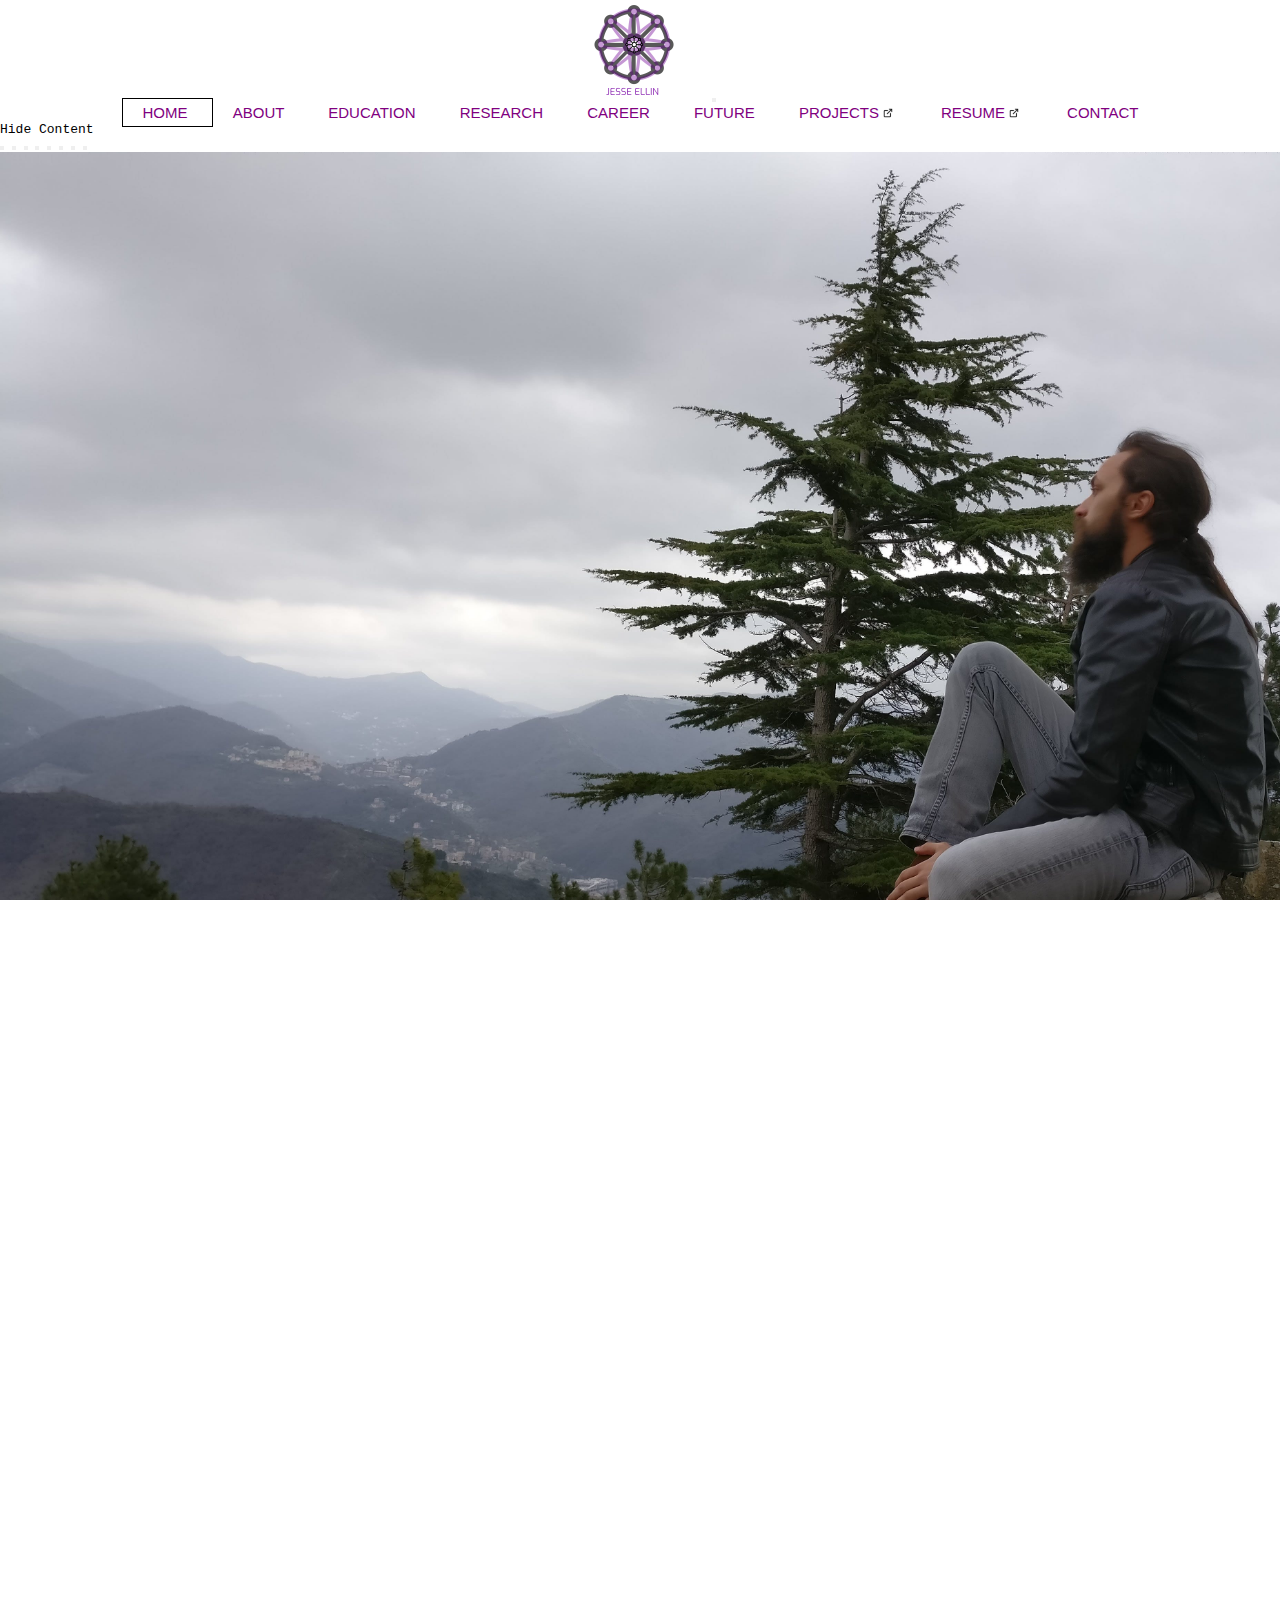
<file: Independent_Projects/Website/index.html>
<html>
<head>
	<title>Jesse Ellin</title>
	<link rel="icon" href="images/Logo.png" type="image/x-icon">
	<link href="style.css" rel="stylesheet" type="text/css">
	<script
		src="js/jquery-3.6.0.min.js"></script>
	<link href="https://cdn.jsdelivr.net/npm/bootstrap@5.0.2/dist/css/bootstrap.min.css" rel="stylesheet" integrity="sha384-EVSTQN3/azprG1Anm3QDgpJLIm9Nao0Yz1ztcQTwFspd3yD65VohhpuuCOmLASjC" crossorigin="anonymous">
	<script src="https://cdn.jsdelivr.net/npm/bootstrap@5.0.2/dist/js/bootstrap.bundle.min.js" integrity="sha384-MrcW6ZMFYlzcLA8Nl+NtUVF0sA7MsXsP1UyJoMp4YLEuNSfAP+JcXn/tWtIaxVXM" crossorigin="anonymous"></script>
</head>

<body class="hide-scrollbar">
	<nav class="navbar navbar-expand-lg navbar-dark">
		<div class="container-fluid">
			<a class="navbar-brand" href="index.html"><img src="images/Logo.png" class="nav-img" style="height: 100px;"></a>
			<button class="navbar-toggler" type="button" data-toggle="collapse" data-target="navbarSupportedContent" aria-controls="navbarSupportedContent" aria-expanded="false" aria-label="Toggle navigation">
				<span class="navbar-toggler-icon"></span>
			</button>

			<div class="collapse navbar-collapse" id="navbarSupportedContent">
				<ul class="nav">
					<li class="nav-link active"><a href="index.html"> HOME </a></li>
					<li class="nav-link"><a href="about.html"> ABOUT </a></li>
					<li class="nav-link"><a href="education.html"> EDUCATION </a></li>
					<li class="nav-link"><a href="research.html"> RESEARCH </a></li>
					<li class="nav-link"><a href="career.html"> CAREER </a></li>
					<li class="nav-link"><a href="future.html"> FUTURE </a></li>
					<li class="nav-link"><a href="https://github.com/ellinj2/Past_Projects" target="_blank"> PROJECTS <img src="images/dark-link.png", width="10"></a></li>
					<li class="nav-link"><a href="documents/Resume.pdf" target="_blank"> RESUME <img src="images/dark-link.png", width="10"></a></li>
					<li class="nav-link"><a href="contact.html"> CONTACT </a></li>
				</ul>
			</div>
		</div>
	</nav>
	<div id="carouselExampleCaptions" class="carousel slide carousel-fade" data-bs-ride="carousel" data-bs-interval="false" style="height: 100%;">
	    <div class="col d-flex justify-content-center" id="display-toggle-button">
			<div type="button" class="btn btn-light" id="display-toggle">Hide Content</div>
		</div>
	  <div class="carousel-indicators" style="top: 100%;">
	    <button type="button" data-bs-target="#carouselExampleCaptions" data-bs-slide-to="0" class="active" aria-current="true" aria-label="Slide 1"></button>
	    <button type="button" data-bs-target="#carouselExampleCaptions" data-bs-slide-to="1" aria-label="Slide 2"></button>
	    <button type="button" data-bs-target="#carouselExampleCaptions" data-bs-slide-to="2" aria-label="Slide 3"></button>
	    <button type="button" data-bs-target="#carouselExampleCaptions" data-bs-slide-to="3" aria-label="Slide 4"></button>
	    <button type="button" data-bs-target="#carouselExampleCaptions" data-bs-slide-to="4" aria-label="Slide 5"></button>
	    <button type="button" data-bs-target="#carouselExampleCaptions" data-bs-slide-to="5" aria-label="Slide 6"></button>
	    <button type="button" data-bs-target="#carouselExampleCaptions" data-bs-slide-to="6" aria-label="Slide 7"></button>
	    <button type="button" data-bs-target="#carouselExampleCaptions" data-bs-slide-to="7" aria-label="Slide 8"></button>
	  </div>
	  <div class="carousel-inner">
	  	<div class="carousel-item active">
		  <a href="about.html" onmousemove="mouseLink(event)"><img src="images/about-bg.jpg" class="d-block w-100" alt="Jesse sitting on a wall on a mountain near Genoa, Italy" style="background-color: black; color: white; height: 100%"><div id="tooltip" tip-text="About Page"><span id="mouseIcon"></span></div></a>
	      <div class="carousel-caption d-none d-md-block">
	        <h5>About Jesse Ellin</h5>
	        <p>A Seattle local deep in upstate New York, I have found myself in a deep rabbit-hole of accelerated academics, Lego addiction, and Dungeons & Dragons story-telling.</p>
	      </div>
	    </div>
	    <div class="carousel-item">
	      <a href="education.html" onmousemove="mouseLink(event)"><img src="images/education-bg.jpg" class="d-block w-100" alt="Waterfront in Split, Croatia at night" style="background-color: black; color: white; height: 100%"><div id="tooltip" tip-text="Education Page"><span id="mouseIcon"></span></div></a>
	      <div class="carousel-caption d-none d-md-block">
	        <h5>Education</h5>
	        <p>While I am studying for a Masters's of Science at Rensselaer Polytechnic Institute, I am also actively planning a PhD study in AI ethics.</p>
	      </div>
	    </div>
	    <div class="carousel-item">
	      <a href="research.html" onmousemove="mouseLink(event)"><img src="images/research-bg.jpg" class="d-block w-100" alt="Nightscape of winter festival in Ljubljana, Slovenia" style="background-color: black; color: white; height: 100%"><div id="tooltip" tip-text="Research Page"><span id="mouseIcon"></span></div></a>
	      <div class="carousel-caption d-none d-md-block">
	        <h5>Research</h5>
	        <p>A fascination in philosophy lead me into Computer Science ethics research and a practical experiment in the applicability of common sense in machines.</p>
	      </div>
	    </div>
	    <div class="carousel-item">
	      <a href="career.html" onmousemove="mouseLink(event)"><img src="images/career-bg.jpg" class="d-block w-100" alt="Stream near Manchester, Vermont" style="background-color: black; color: white; height: 100%"><div id="tooltip" tip-text="Career Page"></div><span id="mouseIcon"></span></a>
	      <div class="carousel-caption d-none d-md-block">
	        <h5>Career</h5>
	        <p>With hands-on experience in bioinformatics and natural language processing over medical data as well as bioacoustic bouding-box classification it's safe to assume I either know a lot in my field or I have no idea what I'm doing. My bet's on the latter.</p>
	      </div>
	    </div>
	    <div class="carousel-item">
	      <a href="future.html" onmousemove="mouseLink(event)"><img src="images/future-bg.jpg" class="d-block w-100" alt="Jesse looking over a peninsula near Dublin, Ireland" style="background-color: black; color: white; height: 100%"><div id="tooltip" tip-text="Future Page"></div><span id="mouseIcon"></span></a>
	      <div class="carousel-caption d-none d-md-block">
	        <h5>Future</h5>
	        <p>Well now isn't that a terrifying prospect... After I get my MS, I hope to find myself somewhere between academic lecturer and industry professional. Which is to say just about anywhere in the field of Computer Science.</p>
	      </div>
	    </div>
	    <div class="carousel-item">
	      <a href="https://github.com/ellinj2/Past_Projects" target="_blank" onmousemove="mouseLink(event)"><img src="images/projects-bg.jpg" class="d-block w-100" alt="Worms-eye view of Hildene in Manchester, Vermont" style="background-color: black; color: white; height: 100%"><div id="tooltip" tip-text="Project Repository"><span id="mouseIcon"></span></div></a>
	      <div class="carousel-caption d-none d-md-block">
	        <h5>Projects <img src="images/link.png", width="10"></h5>
	        <p>A Github repository with all of my personal projects (NOTE: Professional projects are not included in this repo).</p>
	      </div>
	    </div>
	    <div class="carousel-item">
	      <a href="documents/Resume.pdf" target="_blank" onmousemove="mouseLink(event)"><img src="images/resume-bg.jpg" class="d-block w-100" alt="Worms-eye view of pond in Vermont" style="background-color: black; color: white; height: 100%"><div id="tooltip" tip-text="Resume"><span id="mouseIcon"></span></div></a>
	      <div class="carousel-caption d-none d-md-block">
	        <h5>Resume <img src="images/link.png", width="10"></h5>
	        <p>Pretty much everything you'll find here, but smaller and more professional.</p>
	      </div>
	    </div>
	    <div class="carousel-item">
	      <a href="contact.html" onmousemove="mouseLink(event)"><img src="images/contact-bg.jpg" class="d-block w-100" alt="Sunrise view in the Sahara desert in Morocco" style="background-color: black; color: white; height: 100%"><div id="tooltip" tip-text="Contact Page"><span id="mouseIcon"></span></div></a>
	      <div class="carousel-caption d-none d-md-block">
	        <h5>Contact</h5>
	        <p>All the various means of modern electronic communication that I am reachable through.</p>
	      </div>
	    </div>
	  </div>
	  <button class="carousel-control-prev" type="button" data-bs-target="#carouselExampleCaptions" data-bs-slide="prev">
	    <span class="carousel-control-prev-icon" aria-hidden="true"></span>
	    <span class="visually-hidden">Previous</span>
	  </button>
	  <button class="carousel-control-next" type="button" data-bs-target="#carouselExampleCaptions" data-bs-slide="next">
	    <span class="carousel-control-next-icon" aria-hidden="true"></span>
	    <span class="visually-hidden">Next</span>
	  </button>
	</div>
</body>
</html>

<script type="text/javascript">
	var element = document.getElementById("display-toggle")
	element.onclick = function() {
	 	$('h5, p').each(function(){
	 		if (this.style.display == 'none'){
	 			this.style.display = 'block'
	 			element.innerText = "Hide Content"
	 		} else {
	 			this.style.display = 'none'
	 			element.innerText = "Show Content"
	 		}
	 	})
	 }

	function mouseLink(e) {
  //   	var x = e.clientX;
  //   	var y = e.clientY;
  //   	var tip = document.getElementsByClassName('carousel-item active')[0].querySelector("#tooltip")
  //   	tip.style.left = x + 10 + "px";
		// tip.style.top = y + "px";
		// var text = tip.getAttribute('tip-text')
		// tip.innerText = "Click for " + text
	}
</script>
</file>
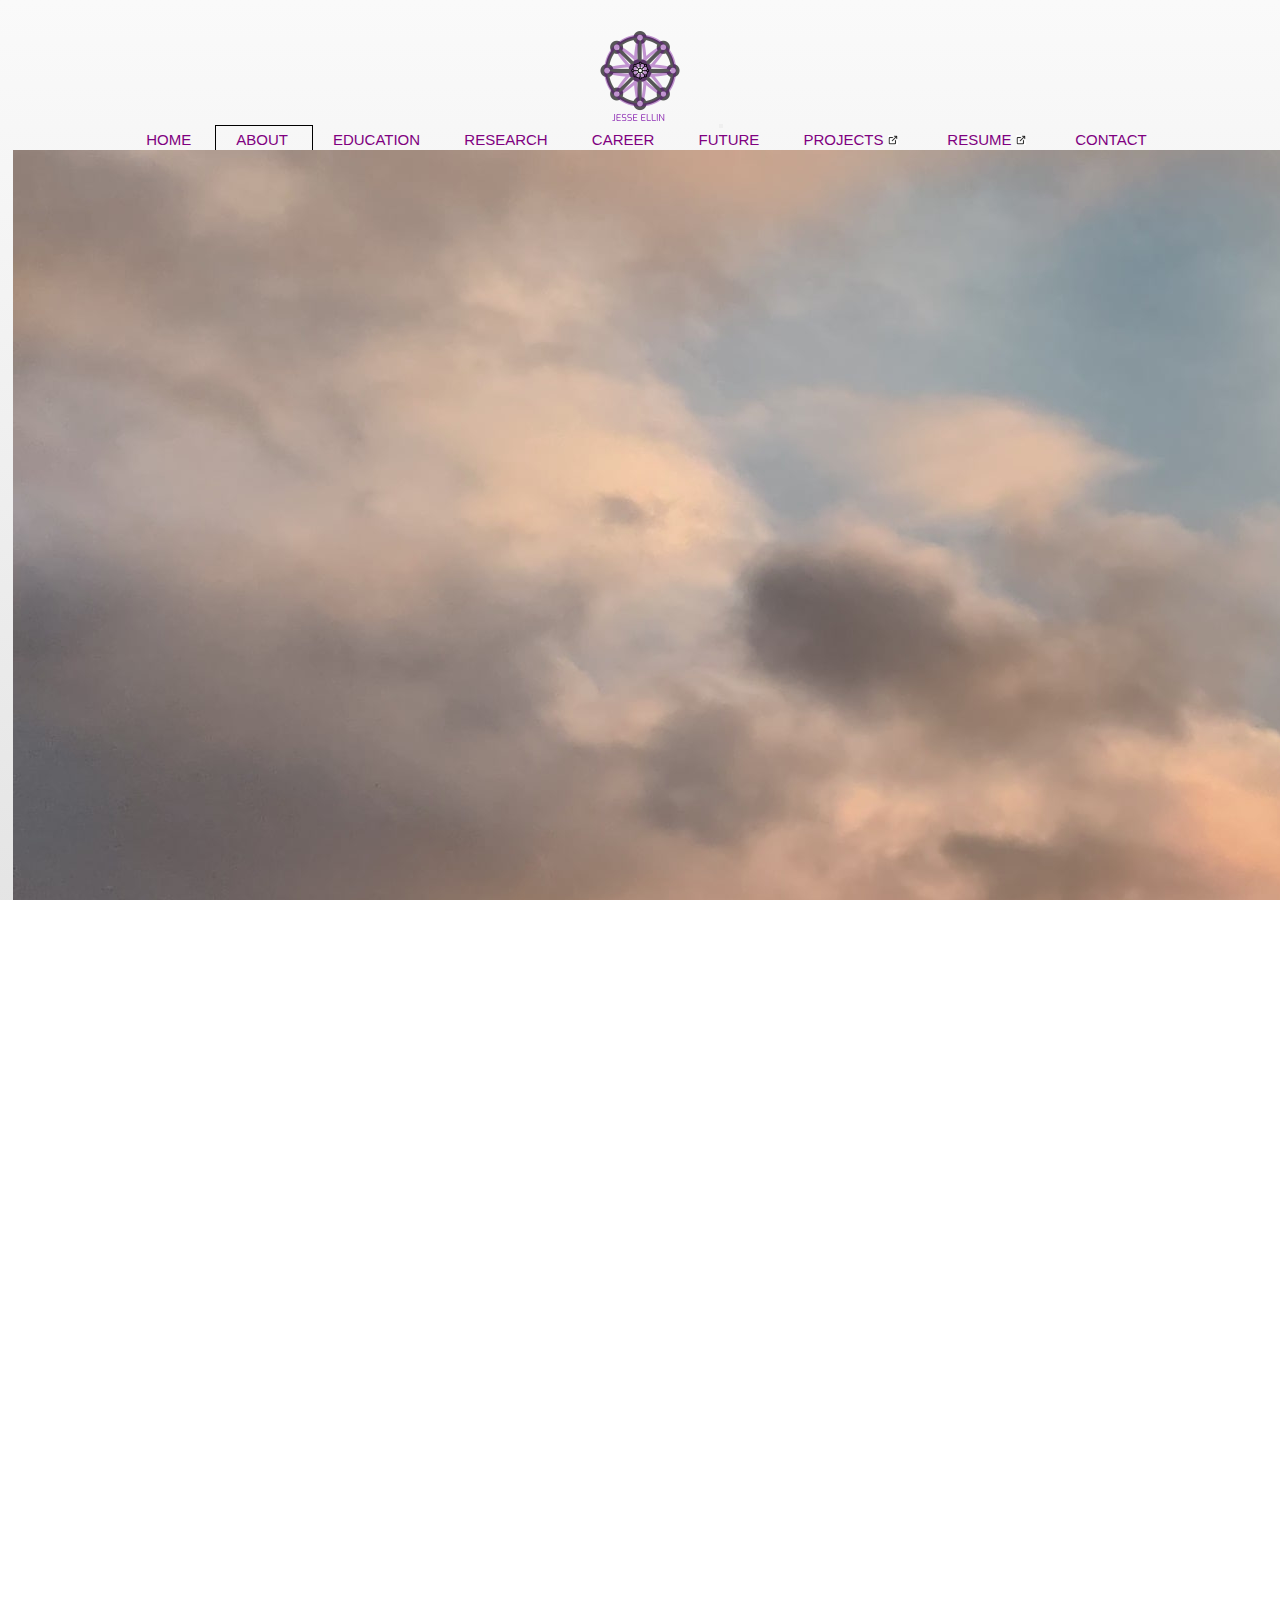
<file: Independent_Projects/Website/about.html>
<html>

<head>
	<title>Jesse Ellin - About</title>
	<link rel="icon" href="images/Logo.png" type="image/x-icon">
	<link href="style.css" rel="stylesheet" type="text/css">
	<script
		src="js/jquery-3.6.0.min.js"></script>
	<link href="https://cdn.jsdelivr.net/npm/bootstrap@5.0.2/dist/css/bootstrap.min.css" rel="stylesheet" integrity="sha384-EVSTQN3/azprG1Anm3QDgpJLIm9Nao0Yz1ztcQTwFspd3yD65VohhpuuCOmLASjC" crossorigin="anonymous">
	<script src="https://cdn.jsdelivr.net/npm/bootstrap@5.0.2/dist/js/bootstrap.bundle.min.js" integrity="sha384-MrcW6ZMFYlzcLA8Nl+NtUVF0sA7MsXsP1UyJoMp4YLEuNSfAP+JcXn/tWtIaxVXM" crossorigin="anonymous"></script>
</head>
<body>
<div class="about-txt">
	<nav class="navbar navbar-expand-lg navbar-dark">
		<div class="container-fluid">
			<a class="navbar-brand" href="index.html"><img src="images/Logo.png" class="nav-img" style="height: 100px;"></a>
			<button class="navbar-toggler" type="button" data-toggle="collapse" data-target="navbarSupportedContent" aria-controls="navbarSupportedContent" aria-expanded="false" aria-label="Toggle navigation">
				<span class="navbar-toggler-icon"></span>
			</button>

			<div class="collapse navbar-collapse" id="navbarSupportedContent">
				<ul class="nav">
					<li class="nav-link"><a href="index.html"> HOME </a></li>
					<li class="nav-link active"><a href="about.html"> ABOUT </a></li>
					<li class="nav-link"><a href="education.html"> EDUCATION </a></li>
					<li class="nav-link"><a href="research.html"> RESEARCH </a></li>
					<li class="nav-link"><a href="career.html"> CAREER </a></li>
					<li class="nav-link"><a href="future.html"> FUTURE </a></li>
					<li class="nav-link"><a href="https://github.com/ellinj2/Past_Projects" target="_blank"> PROJECTS <img src="images/dark-link.png", width="10"></a></li>
					<li class="nav-link"><a href="documents/Resume.pdf" target="_blank"> RESUME <img src="images/dark-link.png", width="10"></a></li>
					<li class="nav-link"><a href="contact.html"> CONTACT </a></li>
				</ul>
			</div>
		</div>
	</nav>
	
	<div class="col d-flex justify-content-center">
		<div class="card" style="width: 80%;">
		  <img src="images/ballard-sky.jpg" class="card-img-top" alt="Skyline over a Seattle neighborhood">
		  <div class="card-body">
		    <p class="card-text">I was born in the Ballard neighborhood of Seattle, Washington at the very edge of the 90's. I grew up in this Scandinavian neighborhood in a Christian/Jewish non-religious household (quite the interesting family dynamic there) with my parents, my brother, and a variety of pets that eventually settled down to 2 very playful dogs. I was raised as an outdoor child, always preferring to play in the woods or on the soccer field with my friends rather than sit inside on the computer for hours. Eventually, I was introduced to the wonderful world of video games and started spending more time inside on the computer than outside climbing trees. I was still participating in competitive sports, but that was no longer my preferred pastime. Finally, in middle school, I had a falling-out with the sports world after a particularly aggressive soccer tryout that left me with a general disdain towards hyper-competitive activities.</p>
		  </div>
		</div>
	</div>
		
	<div class="col d-flex justify-content-center">
		<div class="card" style="width: 80%;">
			<img src="images/parkour.jpg" class="card-img-top" alt="Jesse Ellin performing a macaco at Freeway Park">
			<div class="card-body">
				<p class="card-text">It was around this time that I discovered the Seattle parkour scene through Parkour Visions. I started training when I was 14, and quickly became enamored with the sport and its participants. It wasn't the high-stakes antics or the gravity-defying acrobatics that drew me in. It was the idea of personal competition and communal encouragement that was noticeably missing in team-competition sports. After two years of training with PkV and getting to know the coaches as good friends, I was offered the opportunity to work for them. It started as a work-for-stay agreement where I would spend six hours a week cleaning the warehouse-size gym and they would give me unlimited access to the gym and classes. A year later, I was offered an assistant-coaching position with the same deal and I happily took it. After a year or two, the head coach invited me to participate in a trial run of her coach-training curriculum: an in-depth, hands-on approach to training new parkour coaches. This 12-week program further embedded me in the community and tight-knit friendships that are the trademark of Parkour Visions. It was here that I met the Texan man who introduced me to the Afro-Brazilian martial art of Capoeira.</p>
			</div>
		</div>
	</div>
		
	<div class="col d-flex justify-content-center">
		<div class="card" style="width: 80%;">
		    <img src="images/ballard-train-bridge.jpg" class="card-img-top" alt="Rail bridge over Seattle waterway">
		    <div class="card-body">
		    	<p class="card-text">Unfortunately, my time with this community would not last much longer. In my senior year of high school, PkV lost their gym and moved farther south in Seattle to an area that made regular participation impossible. Between this and the workload of senior year, I decided to take my leave from the PkV community and focus on preparing for college.</p>
			</div>
		</div>
	</div>

	<div class="col d-flex justify-content-center">
		<div class="card" style="width: 80%;">
		    <img src="images/rpi-pittsburgh-hill.jpg" class="card-img-top" alt="Uphill view of Pittsburg building at Rensselaer Polytechnic Institute">
			<div class="card-body">
		    	<p class="card-text">I applied to various colleges across the US, but I knew that my primary choice was Rensselaer Polytechnic Institute in Troy, New York. I had heard about this school through my father who saw their name in multiple conferences on artificial intelligence. The idea of AI had interested me since I first experienced HAL9000 in the movie <u>2001: A Space Odyssey</u> (which I was probably too young to understand the first time I watched it). Then I was exposed to the AI Cortana in the Halo video game series, and Siri and Okay Google and Microsoft's Cortana assistant. By that point "AI" assistants were all over the place and I was fascinated by the idea of systems that could model intelligence and cognitive processes. So when I saw that RPI had a very strong presence in undergraduate AI studies, I knew I wanted to go there.</p>
			</div>
		</div>
	</div>

	<div class="col d-flex justify-content-center">
		<div class="card" style="width: 80%;">
		    <img src="images/slovenia-hill.jpg" class="card-img-top" alt="View of hill-side caves in Slovenia">
		    <div class="card-body">
		    	<p class="card-text">After being accepted, I immediately applied for a gap year before freshman year. I figured after 12 years of academics, it would be nice to take a break before going further. I was granted the gap year, and the summer after graduating high school I took off on a ten-month journey around Europe and Africa. In total, I visited Portugal, Ireland, Spain, Morocco, Senegal, Croatia, Slovenia, France, Germany, Italy, Switzerland, the Netherlands, Belgium, and England. I usually spent three to seven days in each city and around one month in each country on a tight budget of 25 dollars per day, including housing. This budget restricted me to seeing the cities and towns not as a tourist would, spending lots of money on lots of things, but as a local would, seeing the city and town for itself and only spending money when absolutely necessary. I became reliant on hostels and locals who were generous enough to accept me into their homes and lives. By far the biggest takeaways from those ten months are the amazing hospitality and kindness that can be found everywhere in the world and the humility to live off what is needed, not what is desired.</p>
			</div>
		</div>
	</div>

	<div class="col d-flex justify-content-center">
		<div class="card" style="width: 80%;">
		    <img src="images/carnegie-full-moon.jpg" class="card-img-top" alt="View of Carnegie hall at Rensselaer Polytechnic Institute">
		    <div class="card-body">
			    <p class="card-text">After those ten months were over, I settled back into the home I grew up in where I was greeted by dogs (and family and friends and...) who missed me greatly. I spent the summer trying to make back the money I had spent and pay back a small loan I had taken from my parents to cover my return flight. I spent the summer doing manual labor, as I had found great pleasure in making things and helping other people. After spending a year away from academics, I was very happy and eager to return to studying and tackling subjects that I am passionate about. I immediately got back into capoeira through RPI's clubs, where I met Metre Tubar&atilde;o of Instituto Humaita.</p>
		    </div>
		</div>
	</div>

	<div class="col d-flex justify-content-center">
		<div class="card" style="width: 80%">
			<img src="images/undergrad-grad.jpg" class="card-img-top" alt="Graduation picture from undergraduate graduation">
			<div class="card-body">
				<p class="card-text">At the end of a very fast unprecedented 4 years at RPI, my undergraduate career was over and it was time to start looking towards the future. In my case, I had about 3 months of future before going back to RPI for my MS in Computer Science. Looking back on those 4 years, I realize that, despite going to a tech school in upstate New York surrounded by a bunch of nerds, I still got something pretty close to a "traditional" college experience, including a lot of things I should probably keep off a public website...</p>
			</div>
		</div>
	</div>

	<div class="col d-flex justify-content-center">
		<div class="card" style="width: 80%">
			<img src="images/mt-washington-oregon.jpg" class="card-img-top" alt="Mount Washington, Oregon summit">
			<p class="card-text">One of the interests that I picked up on my gap year that I never got to fully explore in college is mountain climbing. I climbed Mount Toubkal in Morocco and absolutely loved the experience of the climb as well as the feeling of reaching the summit. The summer before grad school I had the opportunity to climb Mount Washington in Oregon and happily lept at the occassion. The original plan was to tackle Mount Hood, but we were too late in the season to make an attempt, so that climb got pushed back a few months. My summit-list is ever growing.
			</p>
		</div>
	</div>
</div>
</body>
</html>
</file>
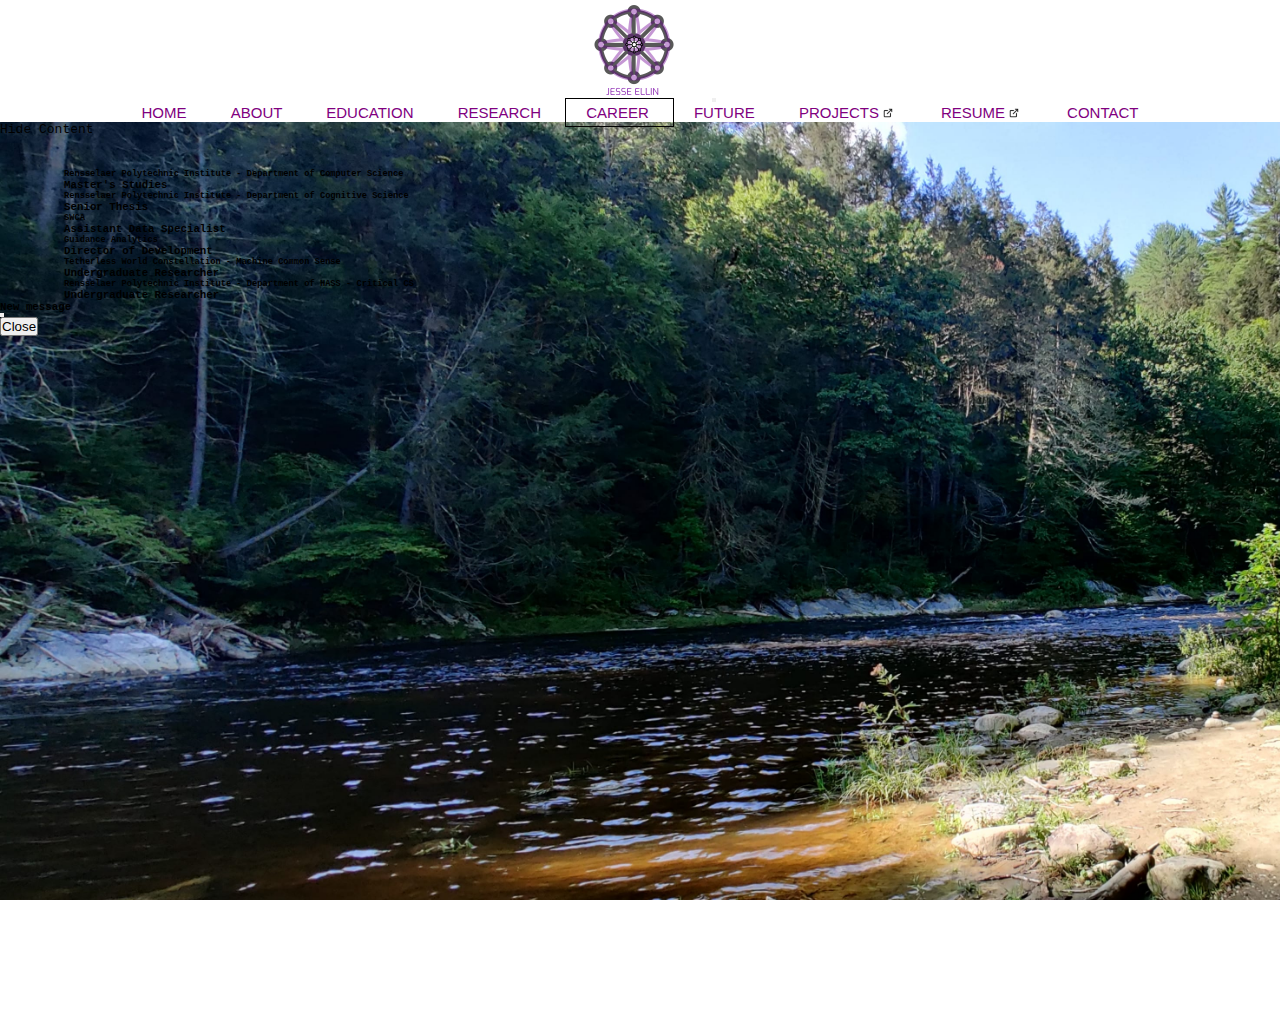
<file: Independent_Projects/Website/career.html>
<html>
<head>
	<title>Jesse Ellin - Career</title>
	<link rel="icon" href="images/Logo.png" type="image/x-icon">
	<link href="style.css" rel="stylesheet" type="text/css">
	<link
		href="https://cdn.jsdelivr.net/npm/bootstrap@5.0.2/dist/css/bootstrap.min.css" rel="stylesheet" integrity="sha384-EVSTQN3/azprG1Anm3QDgpJLIm9Nao0Yz1ztcQTwFspd3yD65VohhpuuCOmLASjC" crossorigin="anonymous">
	<script
		src="https://cdn.jsdelivr.net/npm/bootstrap@5.0.2/dist/js/bootstrap.bundle.min.js" integrity="sha384-MrcW6ZMFYlzcLA8Nl+NtUVF0sA7MsXsP1UyJoMp4YLEuNSfAP+JcXn/tWtIaxVXM" crossorigin="anonymous"></script>
	<script
		src="js/jquery-3.6.0.min.js"></script>
	<script
		src="https://cdn.jsdelivr.net/npm/@popperjs/core@2.9.2/dist/umd/popper.min.js" integrity="sha384-IQsoLXl5PILFhosVNubq5LC7Qb9DXgDA9i+tQ8Zj3iwWAwPtgFTxbJ8NT4GN1R8p" crossorigin="anonymous"></script>
	<script src="code.js"></script>

</head>
<body style="height: 100%;" class="hide-scrollbar">
<nav class="navbar navbar-expand-lg navbar-dark">
		<div class="container-fluid">
			<a class="navbar-brand" href="index.html"><img src="images/Logo.png" class="nav-img" style="height: 100px;"></a>
			<button class="navbar-toggler" type="button" data-toggle="collapse" data-target="navbarSupportedContent" aria-controls="navbarSupportedContent" aria-expanded="false" aria-label="Toggle navigation">
				<span class="navbar-toggler-icon"></span>
			</button>

			<div class="collapse navbar-collapse" id="navbarSupportedContent">
				<ul class="nav">
					<li class="nav-link"><a href="index.html"> HOME </a></li>
					<li class="nav-link"><a href="about.html"> ABOUT </a></li>
					<li class="nav-link"><a href="education.html"> EDUCATION </a></li>
					<li class="nav-link"><a href="research.html"> RESEARCH </a></li>
					<li class="nav-link active"><a href="career.html"> CAREER </a></li>
					<li class="nav-link"><a href="future.html"> FUTURE </a></li>
					<li class="nav-link"><a href="https://github.com/ellinj2/Past_Projects" target="_blank"> PROJECTS <img src="images/dark-link.png", width="10"></a></li>
					<li class="nav-link"><a href="documents/Resume.pdf" target="_blank"> RESUME <img src="images/dark-link.png", width="10"></a></li>
					<li class="nav-link"><a href="contact.html"> CONTACT </a></li>
				</ul>
			</div>
		</div>
	</nav>
<div class="career-txt">
	<div class="col d-flex justify-content-center">
		<div type="button" class="btn btn-light" id="display-toggle">Hide Content</div>
	</div>
	<span id="career-content">
		<div class="row row-cols-1 row-cols-md-2 g-4 justify-content-center" style="width: 100%; padding-left: 5%; padding-right: 5%; padding-top: 2.5%;">
		  <div class="col-sm-6 just">
		    <div class="card" type="button" id="masters-study" data-bs-toggle="modal" data-bs-target="#CareerModal" data-bs-title="MS Studies">
		      <div class="card-body">
		      	<h6 class="card-header">Rensselaer Polytechnic Institute - Department of Computer Science</h6>
		        <h5 class="card-title">Master's Studies</h5>
		      </div>
		    </div>
		  </div>
		  <div class="col-sm-6 just">
		    <div class="card" type="button" id="cogs-thesis" data-bs-toggle="modal" data-bs-target="#CareerModal" data-bs-title="Senior Thesis">
		      <div class="card-body">
		      	<h6 class="card-header">Rensselaer Polytechnic Institute - Department of Cognitive Science</h6>
		        <h5 class="card-title">Senior Thesis</h5>
		      </div>
		    </div>
		  </div>
		  <div class="col-sm-6 just">
		    <div class="card" type="button" id="swca" data-bs-toggle="modal" data-bs-target="#CareerModal" data-bs-title="SWCA">
		      <div class="card-body">
		        <h6 class="card-header">SWCA</h6>
		        <h5 class="card-title">Assistant Data Specialist</h5>
		      </div>
		    </div>
		  </div>
		  <div class="col-sm-6 just">
		    <div class="card" type="button" id="guidance-analytics" data-bs-toggle="modal" data-bs-target="#CareerModal" data-bs-title="Guidance Analytics">
		      <div class="card-body">
		        <h6 class="card-header">Guidance Analytics</h6>
		        <h5 class="card-title">Director of Development</h5>
		      </div>
		    </div>
		  </div>
		  <div class="col-sm-6 just">
		    <div class="card" id="machine-common-sense" type="button" data-bs-toggle="modal" data-bs-target="#CareerModal" data-bs-title="Machine Common Sense">
		      <div class="card-body">
		      	<h6 class="card-header">Tetherless World Constellation - Machine Common Sense</h6>
		        <h5 class="card-title">Undergraduate Researcher</h5>
		      </div>
		    </div>
		  </div>
		  <div class="col-sm-6 just">
		    <div class="card" type="button" id="critical-cs" data-bs-toggle="modal" data-bs-target="#CareerModal" data-bs-title="Critical CS">
		      <div class="card-body">
		        <h6 class="card-header">Rensselaer Polytechnic Institute - Department of HASS - Critical CS</h6>
		        <h5 class="card-title">Undergraduate Researcher</h5>
		      </div>
		    </div>
		  </div>
		</div>
		
		<div class="modal fade" id="CareerModal" tabindex="-1" aria-labelledby="CareerModalLabel" aria-hidden="true">
		  <div class="modal-dialog modal-xl modal-dialog-centered modal-dialog-scrollable">
		    <div class="modal-content">
		      <div class="modal-header">
		        <h5 class="modal-title" id="CareerModalLabel">New message</h5>
		        <button type="button" class="btn-close" data-bs-dismiss="modal" aria-label="Close"></button>
		      </div>
		      <div class="modal-body">
	          <div class="mb-3">
	          	<p></p>
	          </div>
		      </div>
		      <div class="modal-footer" id="modalFoot">
		        <button type="button" class="btn btn-secondary" data-bs-dismiss="modal">Close</button>
		      </div>
		    </div>
		  </div>
		</div>
	</span>
</div>
</body>
</html>

<script type="text/javascript">
	const title_content = new Map()
	title_content.set("SWCA", "In my position as an Assistant Data Specialist for SWCA Environmental Consultants I worked on multiple projects, including a Progressive Web App to run computer vision object detection on drone footage, a feature for our data labeling system to process audio files into spectrograms for labeling, a deep neural network that will be transfer-learned for bioaccoustics analysis, and NLG/NLP models that can perform data-to-text synthesis and label generation. My work with SWCA taught me how to lead a professional-level independent project, how to run team meetings, and how to manage large-scale code repositories.")
	title_content.set("MACHINE COMMON SENSE", "I joined this project part-way through, focusing on the WebDataCommons product database. My work centered around pulling generalized spatial dimensions from loosely-structured natural language listings. These generalized dimensions were bucketed and used to further learn spatial relations.")
	title_content.set("MS STUDIES", "In pursuit of my Masters of Science in Computer Science, I am working with Dr. Alex Gittens (along with PIs from RPI and IBM) to develop an autoregressive flow-based graph network model to detect out-of-distribution anomalies in knowledge graphs.")
	title_content.set("GUIDANCE ANALYTICS", "I started my journey with Guidance Analytics as a Developer updating the existing code-base. This lead to me becoming Project Lead for GA Lighthouse, the data labeling service created by our team. Eventually, the lack of proper Best Practices became noticeably problematic. It was decided that I would take lead over developing and enforcing Best Practices, Protocols, and Code Style Guides. I am also an advisor for machine learning model architectures and NLP/NLG models.")
	title_content.set("CRITICAL CS", "Computer Science paradigms across the country often focus on strict, to-form coding practices, algorithmic thinking, and problem solving. However, there is rarely a focus on the ethics and philosophies behind and around the software. Critical CS1 sought to redesign this paradigm to look at the ethics around a problem before attempting to solve it. My position focused on developing new homework assignments that would challenge students to develop code that resolved or mitigated the issues brought up in the ethics readings.")
	title_content.set("SENIOR THESIS", "In pursuit of my Bachelors of Science in Cognitive Science, I worked wtih Dr. John Milanese to address the question of ethics in artificial intelligence. In particular, we will be addressing whether or not intelligence is sufficient for ethics (that is, can a sufficiently intelligent system have an understanding of ethics, or does it need consciousness, emotions, or some other human-like cognitive aspect?).")

	var default_background = null;
	var default_border = null;

	var exampleModal = document.getElementById('CareerModal')
	exampleModal.addEventListener('show.bs.modal', function (event) {
	    var button = event.relatedTarget
	    var title = button.getAttribute('data-bs-title')
	    var id = button.getAttribute('id')
	    var myModal = document.getElementById(id)
	  	if (default_border == null) {
			default_border = myModal.style['border-color']
		}
		if (default_background == null) {
			default_background = myModal.style['background-color']
		}
	    myModal.style['border-color'] = "#8b00ff"
	    myModal.style['background-color'] = "#d7a8ff"
	    loadModal(title.toUpperCase(), exampleModal)
	    $("#CareerModal").on('hidden.bs.modal', function() {
	    	myModal.style['border-color'] = default_border
	    	myModal.style['background-color'] = default_background
	    })
	})

	$(document).ready(function(){
		const search = window.location.hash.split('?')[1]
		const urlparams = new URLSearchParams(search)
		if (urlparams.has('tag')){
			var myModal = document.getElementById(urlparams.get('tag'))
			if (urlparams.has('origin')){
				var anchor = document.createElement('a')
				anchor.setAttribute('type', 'button')
				anchor.setAttribute('href', urlparams.get('origin'))
				anchor.setAttribute('class', 'btn btn-primary')
				anchor.innerText = "Return"
				var modalFoot = document.getElementById("modalFoot")
				modalFoot.appendChild(anchor)
			}
			myModal.click()
		}
	})

	function loadModal(title, exampleModal){
	// Button that triggered the modal
	  // var button = event.relatedTarget
	  // Extract info from data-bs-* attributes
	  var content = title_content.get(title)

	  // If necessary, you could initiate an AJAX request here
	  // and then do the updating in a callback.
	  //
	  // Update the modal's content.
	  var modalTitle = exampleModal.querySelector('.modal-title')
	  var modalBody = exampleModal.querySelector('.modal-body')

	  modalTitle.textContent = title
	  modalBody.textContent = content
	}

	content_toggle(document.getElementById('career-content'))
</script>
</file>
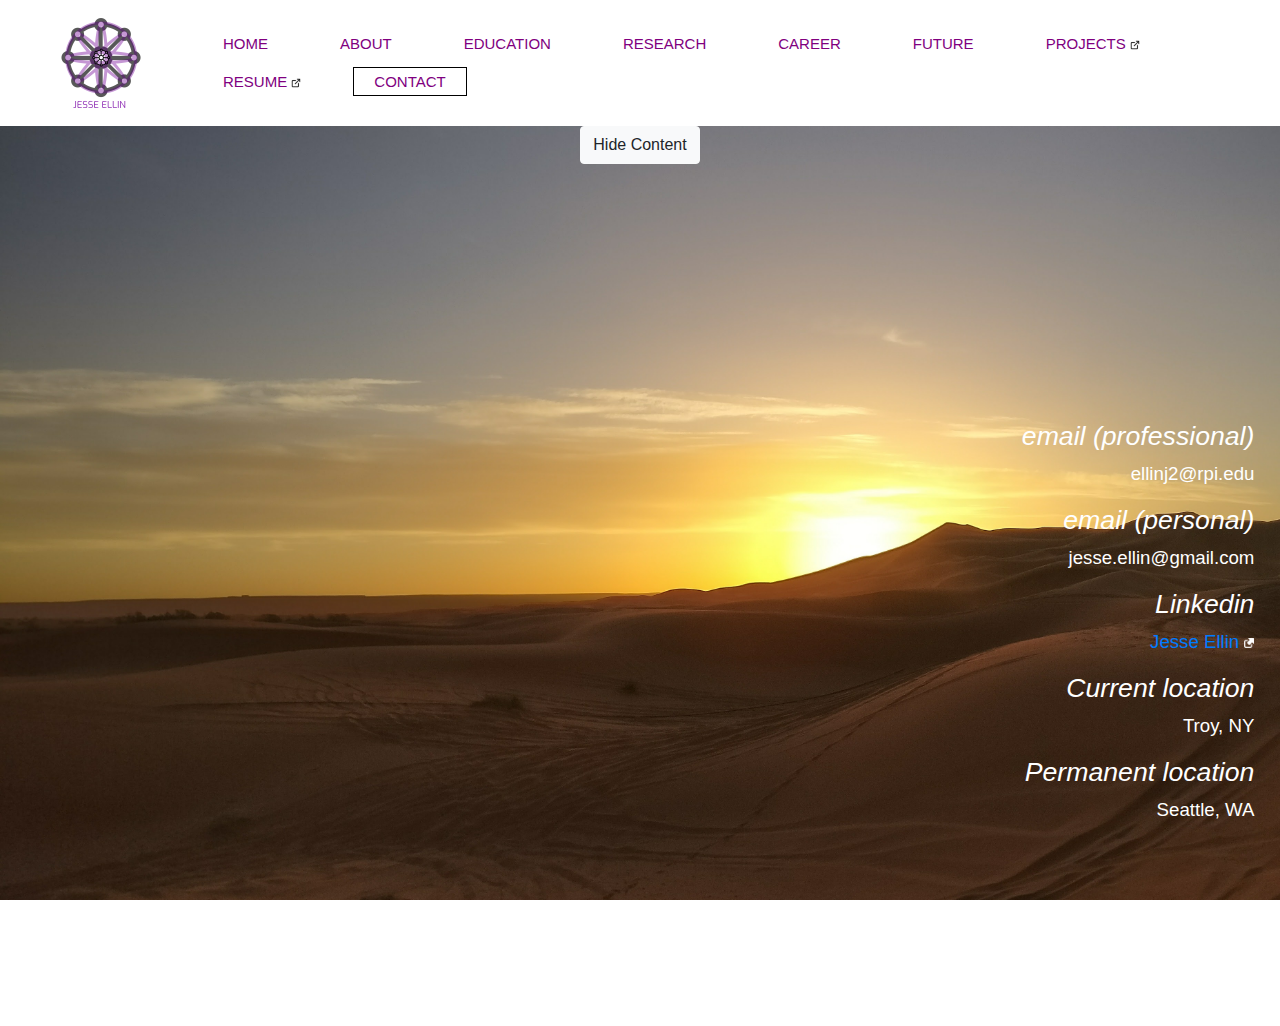
<file: Independent_Projects/Website/contact.html>
<html>
<head>
	<title>Jesse Ellin - Contact</title>
	<link rel="icon" href="images/Logo.png" type="image/x-icon">
	<link href="style.css" rel="stylesheet" type="text/css">
	<script src="code.js"></script>
	<link rel="stylesheet" href="https://stackpath.bootstrapcdn.com/bootstrap/4.3.1/css/bootstrap.min.css" integrity="sha384-ggOyR0iXCbMQv3Xipma34MD+dH/1fQ784/j6cY/iJTQUOhcWr7x9JvoRxT2MZw1T" crossorigin="anonymous">
</head>
<body style="height: 100%;">
	<nav class="navbar navbar-expand-lg navbar-dark">
		<div class="container-fluid">
			<a class="navbar-brand" href="index.html"><img src="images/Logo.png" class="nav-img" style="height: 100px;"></a>
			<button class="navbar-toggler" type="button" data-toggle="collapse" data-target="navbarSupportedContent" aria-controls="navbarSupportedContent" aria-expanded="false" aria-label="Toggle navigation">
				<span class="navbar-toggler-icon"></span>
			</button>

			<div class="collapse navbar-collapse" id="navbarSupportedContent">
				<ul class="nav">
					<li class="nav-link"><a href="index.html"> HOME </a></li>
					<li class="nav-link"><a href="about.html"> ABOUT </a></li>
					<li class="nav-link"><a href="education.html"> EDUCATION </a></li>
					<li class="nav-link"><a href="research.html"> RESEARCH </a></li>
					<li class="nav-link"><a href="career.html"> CAREER </a></li>
					<li class="nav-link"><a href="future.html"> FUTURE </a></li>
					<li class="nav-link"><a href="https://github.com/ellinj2/Past_Projects" target="_blank"> PROJECTS <img src="images/dark-link.png", width="10"></a></li>
					<li class="nav-link"><a href="documents/Resume.pdf" target="_blank"> RESUME <img src="images/dark-link.png", width="10"></a></li>
					<li class="nav-link active"><a href="contact.html"> CONTACT </a></li>
				</ul>
			</div>
		</div>
	</nav>
	<div class="contact-txt">
		<div class="col d-flex justify-content-center">
			<div type="button" class="btn btn-light" id="display-toggle">Hide Content</div>
		</div>
	
		<div class="contact-content" id="contact-content">
			<h1>email (professional)</h1>
			<p>ellinj2@rpi.edu</p>
			<h1>email (personal)</h1>
			<p>jesse.ellin@gmail.com</p>
			<h1>Linkedin</h1>
			<p><a href="https://www.linkedin.com/in/jesse-ellin-68a302138/" target="_blank">Jesse Ellin <img src="images/link.png", width="10"></a></p>
			<h1>Current location</h1>
			<p>Troy, NY</p>
			<h1>Permanent location</h1>
			<p>Seattle, WA</p>
		</div>
	</div>
</body>
</html>

<script type="text/javascript">
	var x = document.getElementById('contact-content');
	content_toggle(x);
	document.getElementById("display-toggle").onclick = function() {
		console.log("Attempting to toggle content")
		if (x.style.display == "none"){
			x.style.display = "block";
		} else {
			x.style.display = "none";
		}
	}
</script>
</file>
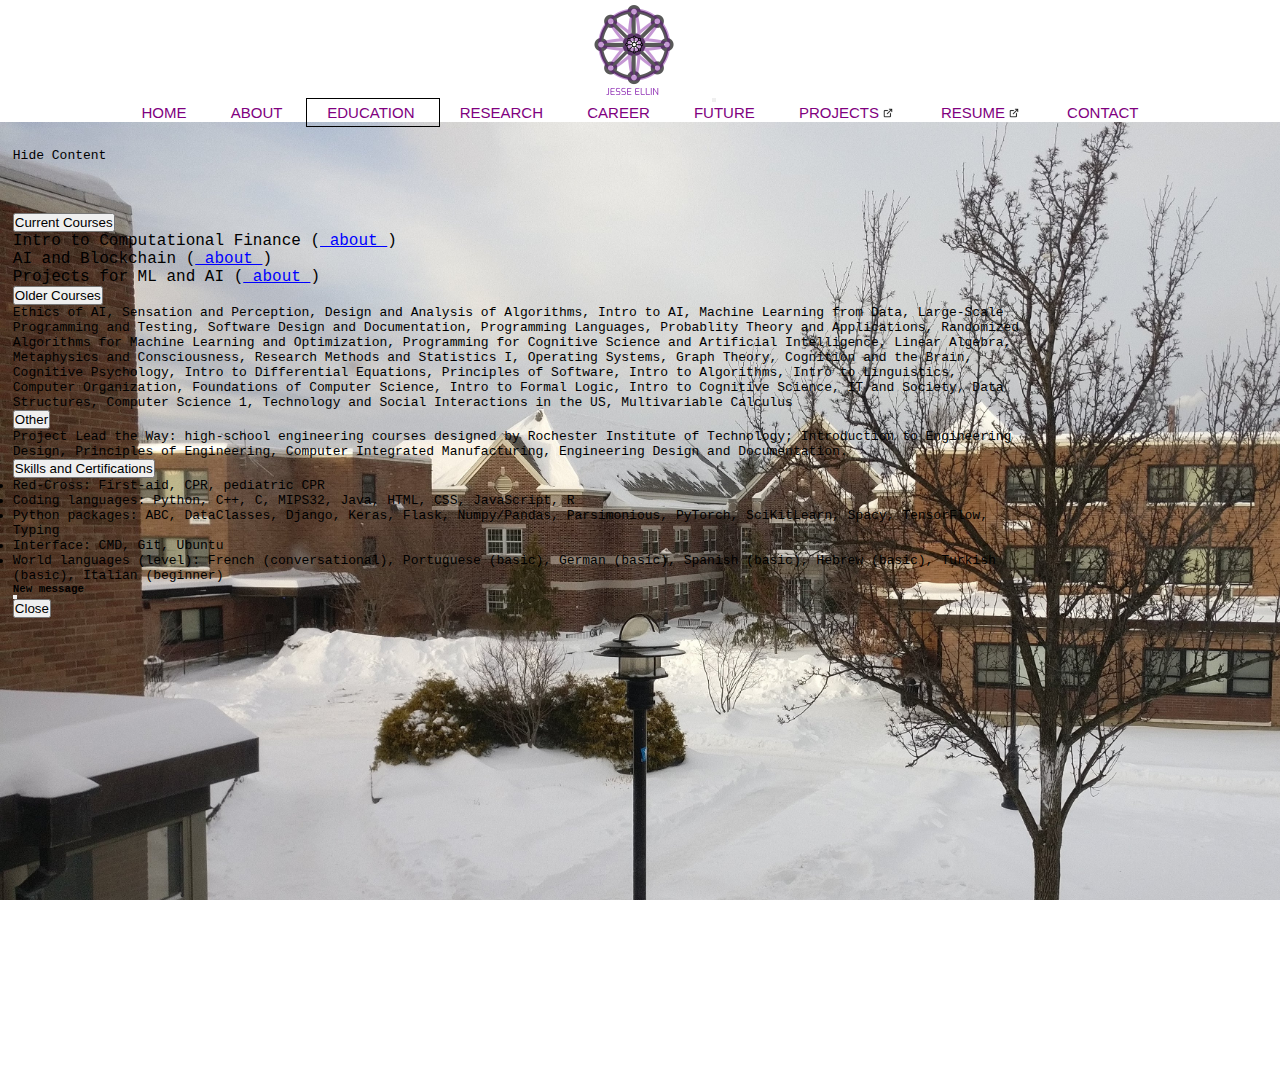
<file: Independent_Projects/Website/education.html>
<html>
<head>
	<title>Jesse Ellin - Education</title>
	<link rel="icon" href="images/Logo.png" type="image/x-icon">
	<link href="style.css" rel="stylesheet" type="text/css">
	<link
		href="https://cdn.jsdelivr.net/npm/bootstrap@5.0.2/dist/css/bootstrap.min.css" rel="stylesheet" integrity="sha384-EVSTQN3/azprG1Anm3QDgpJLIm9Nao0Yz1ztcQTwFspd3yD65VohhpuuCOmLASjC" crossorigin="anonymous">
	<script
		src="https://cdn.jsdelivr.net/npm/bootstrap@5.0.2/dist/js/bootstrap.bundle.min.js" integrity="sha384-MrcW6ZMFYlzcLA8Nl+NtUVF0sA7MsXsP1UyJoMp4YLEuNSfAP+JcXn/tWtIaxVXM" crossorigin="anonymous"></script>
	<script
		src="js/jquery-3.6.0.min.js"></script>
	<script
		src="https://cdn.jsdelivr.net/npm/@popperjs/core@2.9.2/dist/umd/popper.min.js" integrity="sha384-IQsoLXl5PILFhosVNubq5LC7Qb9DXgDA9i+tQ8Zj3iwWAwPtgFTxbJ8NT4GN1R8p" crossorigin="anonymous"></script>
	<script src="code.js"></script>
</head>
<body style="height: 100%;" class="hide-scrollbar">
<nav class="navbar navbar-expand-lg navbar-dark">
		<div class="container-fluid">
			<a class="navbar-brand" href="index.html"><img src="images/Logo.png" class="nav-img" style="height: 100px;"></a>
			<button class="navbar-toggler" type="button" data-toggle="collapse" data-target="navbarSupportedContent" aria-controls="navbarSupportedContent" aria-expanded="false" aria-label="Toggle navigation">
				<span class="navbar-toggler-icon"></span>
			</button>

			<div class="collapse navbar-collapse" id="navbarSupportedContent">
				<ul class="nav">
					<li class="nav-link"><a href="index.html"> HOME </a></li>
					<li class="nav-link"><a href="about.html"> ABOUT </a></li>
					<li class="nav-link active"><a href="education.html"> EDUCATION </a></li>
					<li class="nav-link"><a href="research.html"> RESEARCH </a></li>
					<li class="nav-link"><a href="career.html"> CAREER </a></li>
					<li class="nav-link"><a href="future.html"> FUTURE </a></li>
					<li class="nav-link"><a href="https://github.com/ellinj2/Past_Projects" target="_blank"> PROJECTS <img src="images/dark-link.png", width="10"></a></li>
					<li class="nav-link"><a href="documents/Resume.pdf" target="_blank"> RESUME <img src="images/dark-link.png", width="10"></a></li>
					<li class="nav-link"><a href="contact.html"> CONTACT </a></li>
				</ul>
			</div>
		</div>
	</nav>
<div class="education-txt">
	<div class="col d-flex justify-content-center">
		<div type="button" class="btn btn-light" id="display-toggle">Hide Content</div>
	</div>

	<span id="education-content">
		<div class="col d-flex justify-content-center align-items-center">
			<div class="accordion accordion-flush" id="accordionFlushExample" style="width: 80%; padding-top: 4%;">
				<div class="accordion-item">
					<h2 class="accordion-header" id="flush-headingOne">
						<button class="accordion-button collapsed" type="button" data-bs-toggle="collapse" data-bs-target="#flush-collapseOne" aria-expanded="fale" aria-controls="flush-collapseOne">
							Current Courses
						</button>
					</h2>
			  		<div id="flush-collapseOne" class="accordion-collapse collapse" aria-labelledby="flush-headingOne" data-bs-parent="#accordionFlushExample">
					<div class="accordion-body">
						<p>Intro to Computational Finance (<span type="button" id="ethics" data-bs-toggle="modal" data-bs-target="#ClassModal" data-bs-title="Computational Finance" class="classModalAbout">
							about
						</span>)
						</p>
						<p>AI and Blockchain (<span type="button" id="sandp" data-bs-toggle="modal" data-bs-target="#ClassModal" data-bs-title="AI and Blockchain" class="classModalAbout">
						   	about
						</span>)
						</p>
						<p>Projects for ML and AI (<span type="button" id="daa" data-bs-toggle="modal" data-bs-target="#ClassModal" data-bs-title="Projects in ML and AI" class="classModalAbout">
			        		about
			        	</span>)
			        	</p>
				  	</div>
			    </div>
			  	<div class="accordion-item">
			  		<h2 class="accordion-header" id="flush-headerSix">
			  			<button class="accordion-button collapsed" type="button" data-bs-toggle="collapse" data-bs-target="#flush-collapseSix" aria-expanded="false" aria-controls="flush-collapseSix">
							Older Courses		  				
			  			</button>
			  		</h2>
			  		<div id="flush-collapseSix" class="accordion-collapse collapse" aria-labelledby="flush-headingSix" data-bs-parent="#accordionFlushExample">
			  			<div class="accordion-body">Ethics of AI, Sensation and Perception, Design and Analysis of Algorithms, Intro to AI, Machine Learning from Data, Large-Scale Programming and Testing, Software Design and Documentation, Programming Languages, Probablity Theory and Applications, Randomized Algorithms for Machine Learning and Optimization, Programming for Cognitive Science and Artificial Intelligence, Linear Algebra, Metaphysics and Consciousness, Research Methods and Statistics I, Operating Systems, Graph Theory, Cognition and the Brain, Cognitive Psychology, Intro to Differential Equations, Principles of Software, Intro to Algorithms, Intro to Linguistics, Computer Organization, Foundations of Computer Science, Intro to Formal Logic, Intro to Cognitive Science, IT and Society, Data Structures, Computer Science 1, Technology and Social Interactions in the US, Multivariable Calculus</div>
			  		</div>
			  	</div>
			  	<div class="accordion-item">
			  		<h2 class="accordion-header" id="flush-headingSeven">
			  			<button class="accordion-button collapsed" type="button" data-bs-toggle="collapse" data-bs-target="#flush-collapseSeven" aria-expanded="false" aria-controls="flush-collapseSeven">
			  				Other
			  			</button>
			  		</h2>
			  		<div id="flush-collapseSeven" class="accordion-collapse collapse" aria-labelledby="flush-headingSeven" data-bs-parent="#accordionFlushExample">
			  			<div class="accordion-body">Project Lead the Way: high-school engineering courses designed by Rochester Institute of Technology; Introduction to Engineering Design, Principles of Engineering, Computer Integrated Manufacturing, Engineering Design and Documentation.</div>
			  		</div>
			  	</div>
			  	<div class="accordion-item">
			  		<h2 class="accordion-header" id="flush-headingEight">
			  			<button class="accordion-button collapsed" type="button" data-bs-toggle="collapse" data-bs-target="#flush-collapseEight" aria-example="false" aria-controls="flush-collapseEight">
			  				Skills and Certifications
			  			</button>
			  		</h2>
			  		<div id="flush-collapseEight" class="accordion-collapse collapse" aria-labelledby="flush-headingEight" data-bs-parent="#accordionFlushExample">
			  			<div class="accordion-body">
				  			<ul class="list-group list-group-flush">
							    <li class="list-group-item">Red-Cross: First-aid, CPR, pediatric CPR</li>
							    <li class="list-group-item">Coding languages: Python, C++, C, MIPS32, Java, HTML, CSS, JavaScript, R</li>
							    <li class="list-group-item">Python packages: ABC, DataClasses, Django, Keras, Flask, Numpy/Pandas, Parsimonious, PyTorch, SciKitLearn, Spacy, TensorFlow, Typing</li>
							    <li class="list-group-item">Interface: CMD, Git, Ubuntu</li>
							    <li class="list-group-item">World languages (level): French (conversational), Portuguese (basic), German (basic), Spanish (basic), Hebrew (basic), Turkish (basic), Italian (beginner)</li>
							</ul>
						</div>
					</div>
				</div>
			</div>
		</div>

		<div class="modal fade" id="ClassModal" tabindex="-1" aria-labelledby="ClassModalLabel" aria-hidden="true">
		  <div class="modal-dialog modal-xl modal-dialog-centered modal-dialog-scrollable">
		    <div class="modal-content">
		      <div class="modal-header">
		        <h5 class="modal-title" id="ClassModalLabel">New message</h5>
		        <button type="button" class="btn-close" data-bs-dismiss="modal" aria-label="Close"></button>
		      </div>
		      <div class="modal-body">
	          <div class="mb-3">
	          	<p></p>
	          </div>
		      </div>
		      <div class="modal-footer">
		        <button type="button" class="btn btn-secondary" data-bs-dismiss="modal">Close</button>
		      </div>
		    </div>
		  </div>
		</div>
	</span>
</div>
</body>
</html>

<script type="text/javascript">
	content_toggle(document.getElementById('education-content'))
	
	const title_content = new Map()
	title_content.set("COMPUTATIONAL FINANCE", "Introduction to the computational and mathematical techniques for practical financial applications. The course will emphasize the algorithmic side of finance. Topics will be selected from pricing (options and derivatives), trading, risk-evaluation, selfish agents, sequential decisions, and portfolio optimization. Examples of the mathematical and algorithmic techniques covered are martingale measures, risk-neutral pricing and Monte Carlo, dynamic programing, and stochastic processes.")
	title_content.set("AI AND BLOCKCHAIN", "This course will explore the synergistic combination of Artificial Intelligence (AI) and Blockchain technologies. A primary focus of the course is to identify the disruptors in the two technologies from a research lens. Specifically, we intend to discuss how leveraging blockchain technology can benefit AI and how applying AI can enhance the capabilities of blockchain technology. Furthermore, students are encouraged to think about the impact of these two technologies on society. Topics discussed in the course include blockchain fundamentals, smart contracts, web3, federated machine learning, and decentralized applications that combine AI and blockchain technologies. By the end of this course, students would have a working knowledge of several tools and techniques at the intersection of AI & Blockchain. Students will know how to (1) perform smart contract development on several blockchains (Ethereum, Algorand, etc.), (2) deploy and run decentralized machine learning code on federated learning frameworks, and (3) critically assess the state-of-the-art research in AI and blockchain. Furthermore, students will develop a project that leverages techniques at the intersection of AI & Blockchain.")
	title_content.set("PROJECTS IN ML AND AI", "This course will expose students to applying their knowledge of ML and AI to realworld problems using real world datasets. Larger focus of the course is on Deep Learning and its applications. Students will learn and implement ML concepts by creating small and medium sized projects throughout the course.")

	var default_background = null;
	var default_border = null;

	var exampleModal = document.getElementById('ClassModal')
	exampleModal.addEventListener('show.bs.modal', function (event) {
	    var button = event.relatedTarget
	    var title = button.getAttribute('data-bs-title')
	    var id = button.getAttribute('id')
	    var myModal = document.getElementById(id)
	  	if (default_border == null) {
			default_border = myModal.style['border-color']
		}
		if (default_background == null) {
			default_background = myModal.style['background-color']
		}
	    myModal.style['border-color'] = "#8b00ff"
	    myModal.style['background-color'] = "#d7a8ff"
	    loadModal(title.toUpperCase(), exampleModal)
	    $("#ClassModal").on('hidden.bs.modal', function() {
	    	myModal.style['border-color'] = default_border
	    	myModal.style['background-color'] = default_background
	    })
	})

	$(document).ready(function(){
		const search = window.location.hash.split('?')[1]
		const urlparams = new URLSearchParams(search)
		if (urlparams.has('tag')){
			var myModal = document.getElementById(urlparams.get('tag'))
			myModal.click()
		}
	})

	function loadModal(title, exampleModal){
	// Button that triggered the modal
	  // var button = event.relatedTarget
	  // Extract info from data-bs-* attributes
	  var content = title_content.get(title)

	  // If necessary, you could initiate an AJAX request here
	  // and then do the updating in a callback.
	  //
	  // Update the modal's content.
	  var modalTitle = exampleModal.querySelector('.modal-title')
	  var modalBody = exampleModal.querySelector('.modal-body')

	  modalTitle.textContent = title
	  modalBody.textContent = content
	}

</script>
</file>
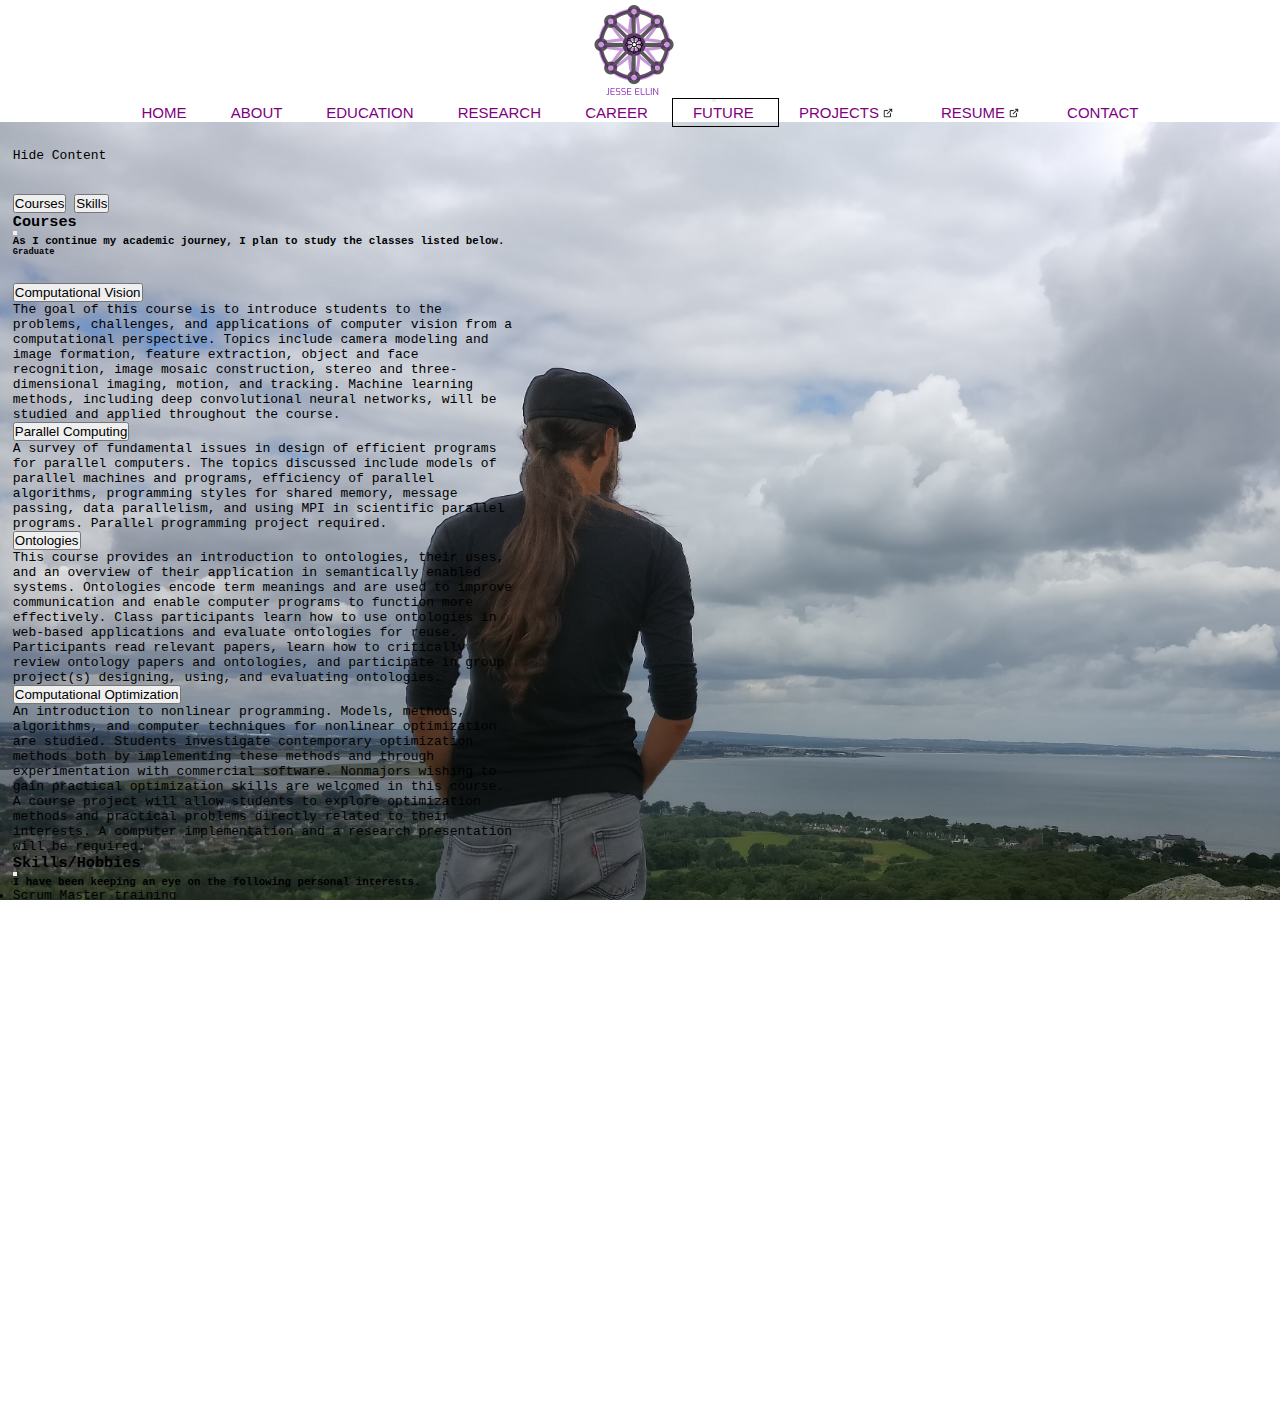
<file: Independent_Projects/Website/future.html>
<html>
<head>
	<title>Jesse Ellin - Future</title>
	<link rel="icon" href="images/Logo.png" type="image/x-icon">
	<link href="style.css" rel="stylesheet" type="text/css">
	<link href="https://cdn.jsdelivr.net/npm/bootstrap@5.1.1/dist/css/bootstrap.min.css" rel="stylesheet" integrity="sha384-F3w7mX95PdgyTmZZMECAngseQB83DfGTowi0iMjiWaeVhAn4FJkqJByhZMI3AhiU" crossorigin="anonymous">
	<script src="https://cdn.jsdelivr.net/npm/bootstrap@5.1.1/dist/js/bootstrap.bundle.min.js" integrity="sha384-/bQdsTh/da6pkI1MST/rWKFNjaCP5gBSY4sEBT38Q/9RBh9AH40zEOg7Hlq2THRZ" crossorigin="anonymous"></script>
	<script
		src="js/jquery-3.6.0.min.js"></script>
	<script
		src="https://cdn.jsdelivr.net/npm/@popperjs/core@2.9.2/dist/umd/popper.min.js" integrity="sha384-IQsoLXl5PILFhosVNubq5LC7Qb9DXgDA9i+tQ8Zj3iwWAwPtgFTxbJ8NT4GN1R8p" crossorigin="anonymous"></script>
	<script src="code.js"></script>
</head>
<body>
	<nav class="navbar navbar-expand-lg navbar-dark">
		<div class="container-fluid">
			<a class="navbar-brand" href="index.html"><img src="images/Logo.png" class="nav-img" style="height: 100px;"></a>
			<button class="navbar-toggler" type="button" data-toggle="collapse" data-target="navbarSupportedContent" aria-controls="navbarSupportedContent" aria-expanded="false" aria-label="Toggle navigation">
				<span class="navbar-toggler-icon"></span>
			</button>

			<div class="collapse navbar-collapse" id="navbarSupportedContent">
				<ul class="nav">
					<li class="nav-link"><a href="index.html"> HOME </a></li>
					<li class="nav-link"><a href="about.html"> ABOUT </a></li>
					<li class="nav-link"><a href="education.html"> EDUCATION </a></li>
					<li class="nav-link"><a href="research.html"> RESEARCH </a></li>
					<li class="nav-link"><a href="career.html"> CAREER </a></li>
					<li class="nav-link active"><a href="future.html"> FUTURE </a></li>
					<li class="nav-link"><a href="https://github.com/ellinj2/Past_Projects" target="_blank"> PROJECTS <img src="images/dark-link.png", width="10"></a></li>
					<li class="nav-link"><a href="documents/Resume.pdf" target="_blank"> RESUME <img src="images/dark-link.png", width="10"></a></li>
					<li class="nav-link"><a href="contact.html"> CONTACT </a></li>
				</ul>
			</div>
		</div>
	</nav>

<div class="future-txt">
	<div class="col d-flex justify-content-center">
		<div type="button" class="btn btn-light" id="display-toggle">Hide Content</div>
	</div>
	<span id="future-content">
		<div class='d-grid gap-2 col-6 mx-auto' style="padding-top: 2.5%;">
			<div class='btn-group-justified btn-group' style="padding-right: 1%;">
				<button class="btn btn-outline-light btn-lg justify-content-center" type="button" data-bs-toggle="offcanvas" data-bs-target="#offcanvasClasses" aria-controls="offcanvasClasses">
				    Courses
				</button>
				<button class="btn btn-outline-light btn-lg justify-content-center" type="button" data-bs-toggle="offcanvas" data-bs-target="#offcanvasSkills" aria-controls="offcanvasSkills">
					Skills
				</button>
			</div>
		</div>

		<div class="offcanvas offcanvas-start" data-bs-scroll="true" tabindex="-1" id="offcanvasClasses" aria-labelledby="offcanvasClassesLabel" style="wdith:50%">
  		    <div class="offcanvas-header">
		    	<h3 class="offcanvas-title" id="offcanvasClassesLabel">Courses</h3>
		    	<button type="button" class="btn-close text-reset" data-bs-dismiss="offcanvas" aria-label="Close"></button>
		  	</div>
		    <div class="offcanvas-body">
		    	<h5 class="lead">
		      		As I continue my academic journey, I plan to study the classes listed below.
		    	</h5>
		    	
			  	<h6 class="display-6"> Graduate </h6>
		    	<div class="accordion accordion-flush" id="accordionFlushGraduate" style="width: 80%; padding-top: 4%;">
			    <div class="accordion-item">
			    	<h2 class="accordion-header" id="flush-headingSix">
			      	    <button class="accordion-button collapsed" type="button" data-bs-toggle="collapse" data-bs-target="#flush-collapseSix" aria-expanded="false" aria-controls="flush-collapseSix">
			        		Computational Vision
			      		</button>
			    	</h2>
			    	<div id="flush-collapseSix" class="accordion-collapse collapse" aria-labelledby="flush-headingSix" data-bs-parent="#accordionFlushGraduate">
			        	<div class="accordion-body">The goal of this course is to introduce students to the problems, challenges, and applications of computer vision from a computational perspective. Topics include camera modeling and image formation, feature extraction, object and face recognition, image mosaic construction, stereo and three-dimensional imaging, motion, and tracking. Machine learning methods, including deep convolutional neural networks, will be studied and applied throughout the course.</div>
			    	</div>
			    </div>
			    <div class="accordion-item">
			    	<h2 class="accordion-header" id="flush-headingSeven">
			      	    <button class="accordion-button collapsed" type="button" data-bs-toggle="collapse" data-bs-target="#flush-collapseSeven" aria-expanded="false" aria-controls="flush-collapseSeven">
			        	    Parallel Computing
			        	</button>
			    	</h2>
			    	<div id="flush-collapseSeven" class="accordion-collapse collapse" aria-labelledby="flush-headingSeven" data-bs-parent="#accordionFlushGraduate">
			      		<div class="accordion-body">A survey of fundamental issues in design of efficient programs for parallel computers. The topics discussed include models of parallel machines and programs, efficiency of parallel algorithms, programming styles for shared memory, message passing, data parallelism, and using MPI in scientific parallel programs. Parallel programming project required.</div>
			    	</div>
			    </div>
			    <div class="accordion-item">
			    	<h2 class="accordion-header" id="flush-headingEight">
			        	<button class="accordion-button collapsed" type="button" data-bs-toggle="collapse" data-bs-target="#flush-collapseEight" aria-expanded="false" aria-controls="flush-collapseEight">
			        		Ontologies
			        	</button>
			    	</h2>
			    	<div id="flush-collapseEight" class="accordion-collapse collapse" aria-labelledby="flush-headingEight" data-bs-parent="#accordionFlushGraduate">
			      		<div class="accordion-body">This course provides an introduction to ontologies, their uses, and an overview of their application in semantically enabled systems. Ontologies encode term meanings and are used to improve communication and enable computer programs to function more effectively. Class participants learn how to use ontologies in web-based applications and evaluate ontologies for reuse. Participants read relevant papers, learn how to critically review ontology papers and ontologies, and participate in group project(s) designing, using, and evaluating ontologies.</div>
			    	</div>
			  	</div>
			  	<div class="accordion-item">
			  		<h2 class="accordion-header" id="flush-headingNine">
			  			<button class="accordion-button collapsed" type="button" data-bs-toggle="collapse" data-bs-target="#flush-collapseNine" aria-expanded="false" aria-controls="flush-collapseNine">
			  				Computational Optimization
			  			</button>
			  		</h2>
			  		<div id="flush-collapseNine" class="accordion-collapse collapse" aria-labelledby="flush-headingNine" data-bs-parent="#accordionFlushGraduate">
			  			<div class="accordion-body">An introduction to nonlinear programming. Models, methods, algorithms, and computer techniques for nonlinear optimization are studied. Students investigate contemporary optimization methods both by implementing these methods and through experimentation with commercial software. Nonmajors wishing to gain practical optimization skills are welcomed in this course. A course project will allow students to explore optimization methods and practical problems directly related to their interests. A computer implementation and a research presentation will be required.</div>
			  		</div>
			  	</div>
		    </div>
		</div>
	</div>

	<div class="offcanvas offcanvas-end" data-bs-scroll="true" style="width: 50%;" tabindex="-1" id="offcanvasSkills" aria-labelledby="offcanvasSkillsLabel">
		<div class="offcanvas-header">
	    	<h3 class="offcanvas-title" id="offcanvasSkillsLabel">Skills/Hobbies</h3>
	    	<button type="button" class="btn-close text-reset" data-bs-dismiss="offcanvas" aria-label="Close"></button>
	  	</div>
	    <div class="offcanvas-body">
	    	<h5 class="lead">
	      		I have been keeping an eye on the following personal interests.
	    	</h5>
	    	<ul class="list-group list-group-flush">
	    		<li class="list-group-item">Scrum Master training</li>
	    		<li class="list-group-item accordion-item">
	    			<h2 class="accordion-header" id="flush-headingTen">
	    				<button class="accordion-button collapsed" type="button" data-bs-toggle="collapse" data-bs-target="#flush-collapseTen" aria-expanded="false" aria-controls="flush-collapseTen">
	    					Mountaineering
	    				</button>
	    			</h2>
	    			<div id="flush-collapseTen" class="accordion-collapse collapse" aria-labelledby="flush-headingTen" data-bs-parent="#accordionFlushExample">
	    				<div class="accordion-body">
	    					<table class="table">
	    						<tbody>
	    							<tr>
		    							<th scope="row">Mount Toubkal</th>
		    							<td>October 2017</td>
	    							</tr>
	    							<tr>
	    								<th scope="row">Mount Washington (Oregon)</th>
	    								<td>August 2022</td>
	    							</tr>
	    							<tr>
	    								<th scope="row">Mount Hood</th>
	    								<td>TBD</td>
	    							</tr>
	    							<tr>
	    								<th scope="row">Mount Rainier</th>
	    								<td>TBD</td>
	    							</tr>
	    							<tr>
	    								<th scope="row">Mount Marcy</th>
	    								<td>TBD</td>
	    							</tr>
	    							<tr>
	    								<th scope="row">Mount St. Helens</th>
	    								<td>TBD</td>
	    							</tr>
	    							<tr>
	    								<th scope="row">Mount Baker</th>
	    								<td>TBD</td>
	    							</tr>
	    							<tr>
	    								<th scope="row">Fisher Peak</th>
	    								<td>TBD</td>
	    							</tr>
	    						</tbody>
	    					</table>
	    				</div>
	    			</div>
	    		</li>
				<li class="list-group-item accordion-item">
				    <h2 class="accordion-header" id="flush-headingOne">
				        <button class="accordion-button collapsed" type="button" data-bs-toggle="collapse" data-bs-target="#flush-collapseOne" aria-expanded="false" aria-controls="flush-collapseOne">
				        	Languages
				        </button>
				    </h2>
				    <div id="flush-collapseOne" class="accordion-collapse collapse" aria-labelledby="flush-headingOne" data-bs-parent="#accordionFlushExample">
				        <div class="accordion-body">
				        	<table class="table">
				        		<tbody>
				        			<tr>
				        				<th scope="row">Mediterranean</th>
				        				<td>Arabic</td>
				        				<td>Farsi</td>
				        				<td>Hebrew</td>
				        				<td>Turkish</td>
				        				<td></td>
				        			</tr>
				        			<tr>
				        				<th scope="row">Asian</th>
				        				<td>Cantonese</td>
				        				<td>Japanese</td>
				        				<td>Korean</td>
				        				<td>Vietnamese</td>
				        				<td></td>
				        			</tr>
				        			<tr>
				        				<th scope="row">European(ish)</th>
				        				<td>Croatian</td>
				        				<td>Russian</td>
				        				<td>Silbo Gomero</td>
				        				<td>Slovenian</td>
				        				<td></td>
				        			</tr>
				        			<tr>
				        				<th scope="row">Native American</th>
				        				<td>Cherokee</td>
				        				<td>Chinook</td>
				        				<td>Ojibwe</td>
				        				<td></td>
				        				<td></td>
				        			</tr>
				        			<tr>
				        				<th scope="row">African</th>
				        				<td>Hausa</td>
				        				<td>Swahili</td>
				        				<td>Wolof</td>
				        				<td>Xhosa</td>
				        				<td>Yoruba</td>
				        			</tr>
				        		</tbody>
				        	</table>
				        </div>
				    </div>
				</li>
				<li class="list-group-item">Skateboarding</li>
				<li class="list-group-item">Gymnastics</li>
				<li class="list-group-item">Various martial arts</li>
				<li class="list-group-item">Digital drawing</li>
				<li class="list-group-item">Digital painting</li>
	    	</ul>
	    </div>
	</div>

	</span>
</div>
</body>
</html>

<script type="text/javascript">
	content_toggle(document.getElementById('future-content'))
</script>
</file>
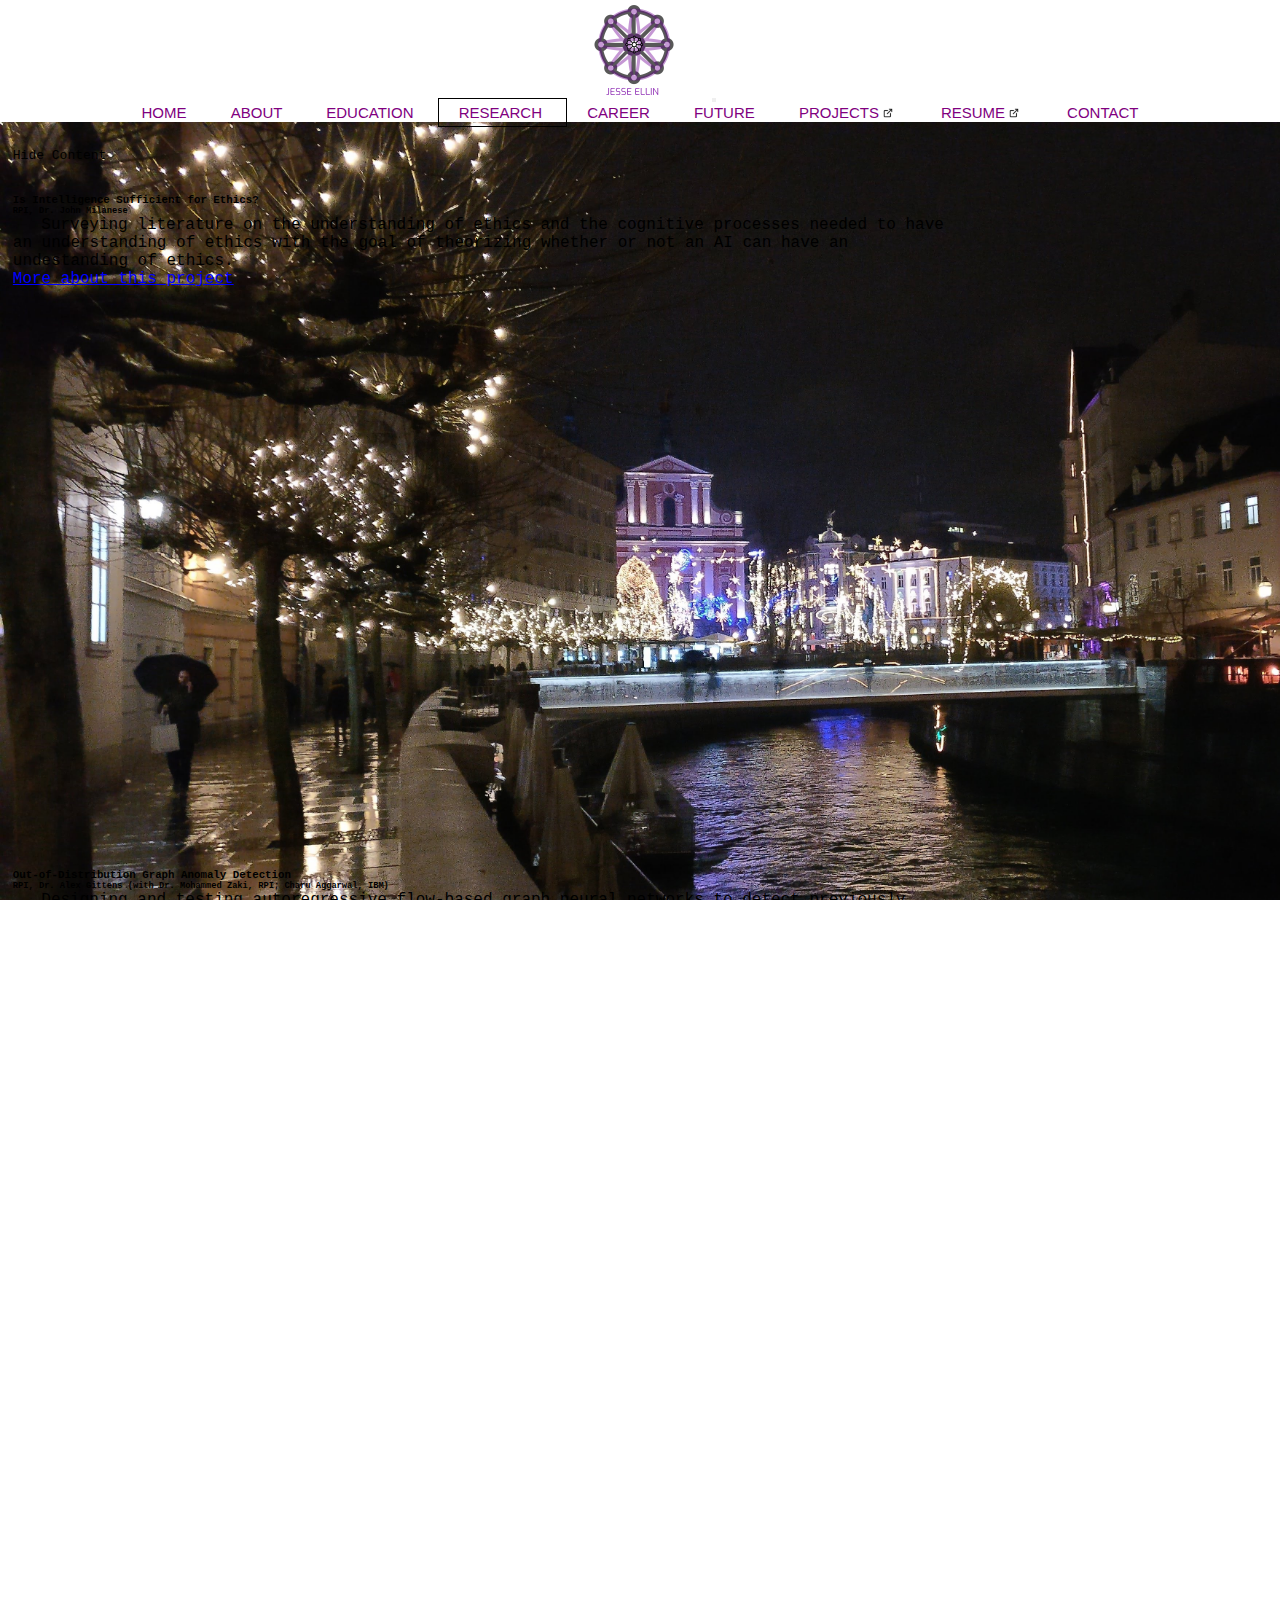
<file: Independent_Projects/Website/research.html>
<html>
<head>
	<title>Jesse Ellin - Research</title>
	<link rel="icon" href="images/Logo.png" type="image/x-icon">
	<link href="style.css" rel="stylesheet" type="text/css">
	<link href="https://cdn.jsdelivr.net/npm/bootstrap@5.0.2/dist/css/bootstrap.min.css" rel="stylesheet" integrity="sha384-EVSTQN3/azprG1Anm3QDgpJLIm9Nao0Yz1ztcQTwFspd3yD65VohhpuuCOmLASjC" crossorigin="anonymous">
	<script src="https://cdn.jsdelivr.net/npm/bootstrap@5.0.2/dist/js/bootstrap.bundle.min.js" integrity="sha384-MrcW6ZMFYlzcLA8Nl+NtUVF0sA7MsXsP1UyJoMp4YLEuNSfAP+JcXn/tWtIaxVXM" crossorigin="anonymous"></script>
	<script src="code.js"></script>
</head>
<body>
	<nav class="navbar navbar-expand-lg navbar-dark">
		<div class="container-fluid">
			<a class="navbar-brand" href="index.html"><img src="images/Logo.png" class="nav-img" style="height: 100px;"></a>
			<button class="navbar-toggler" type="button" data-toggle="collapse" data-target="navbarSupportedContent" aria-controls="navbarSupportedContent" aria-expanded="false" aria-label="Toggle navigation">
				<span class="navbar-toggler-icon"></span>
			</button>

			<div class="collapse navbar-collapse" id="navbarSupportedContent">
				<ul class="nav">
					<li class="nav-link"><a href="index.html"> HOME </a></li>
					<li class="nav-link"><a href="about.html"> ABOUT </a></li>
					<li class="nav-link"><a href="education.html"> EDUCATION </a></li>
					<li class="nav-link active"><a href="research.html"> RESEARCH </a></li>
					<li class="nav-link"><a href="career.html"> CAREER </a></li>
					<li class="nav-link"><a href="future.html"> FUTURE </a></li>
					<li class="nav-link"><a href="https://github.com/ellinj2/Past_Projects" target="_blank"> PROJECTS <img src="images/dark-link.png", width="10"></a></li>
					<li class="nav-link"><a href="documents/Resume.pdf" target="_blank"> RESUME <img src="images/dark-link.png", width="10"></a></li>
					<li class="nav-link"><a href="contact.html"> CONTACT </a></li>
				</ul>
			</div>
		</div>
	</nav>

	<div class="research-txt">
		<div class="col d-flex justify-content-center">
			<div type="button" class="btn btn-light" id="display-toggle">Hide Content</div>
		</div>
		<span id="research-content">
			<div class="col d-flex justify-content-center" style="padding-top: 2.5%;">
				<div class="card" style="width: 75%; height: 75%;" id="cogsCard">
			    	<div class="card-body">
				    	<h5 class="card-title">Is Intelligence Sufficient for Ethics?</h5>
				    	<h6 class="card-subtitle mb-2 text-muted">RPI, Dr. John Milanese</h6>
				    	<p class="card-text">Surveying literature on the understanding of ethics and the cognitive processes needed to have an understanding of ethics with the goal of theorizing whether or not an AI can have an undestanding of ethics.</p>
				    	<a href="career.html#cogs-thesis?tag=cogs-thesis&origin=research.html#cogsCard" class="card-link">More about this project</a>
				    </div>
				</div>
			</div>

			<div class="col d-flex justify-content-center">
				<div class="card" style="width: 75%; height: 75%;" id="msCard">
			    	<div class="card-body">
				    	<h5 class="card-title">Out-of-Distribution Graph Anomaly Detection</h5>
				    	<h6 class="card-subtitle mb-2 text-muted">RPI, Dr. Alex Gittens (with Dr. Mohammed Zaki, RPI; Charu Aggarwal, IBM)</h6>
				    	<p class="card-text">Designing and testing autoregressive flow-based graph neural networks to detect previously unseen anomalies in knowledge graphs.</p>
				    	<a href="career.html#masters-study?tag=masters-study&origin=research.html#msCard" class="card-link">More about this project</a>
				    </div>
				</div>
			</div>

			<div class="col d-flex justify-content-center">
				<div class="card" style="width: 75%; height: 75%;" id="mcsCard">
			    	<div class="card-body">
				    	<h5 class="card-title">Machine Common Sense</h5>
				    	<h6 class="card-subtitle mb-2 text-muted">Tetherless World Constellation, Dr. Minor Gordon</h6>
				    	<p class="card-text">Parsing massive data corpi to build a common sense knowledge graph.</p>
				    	<a href="career.html#machine-common-sense?tag=machine-common-sense&origin=research.html#mcsCard" class="card-link">More about this project</a>
				    </div>
				</div>
			</div>

			<div class="col d-flex justify-content-center">
				<div class="card" style="width: 75%; height: 75%;" id="ccsCard">
			    	<div class="card-body">
				    	<h5 class="card-title">Critical CS</h5>
				    	<h6 class="card-subtitle mb-2 text-muted">RPI, Dr. James Malazita</h6>
				    	<p class="card-text">Designing, implementing, and analyzing an educational paradigm to introduce ethics into computer science education</p>
				    	<a href="career.html#critical-cs?tag=critical-cs&origin=research.html#ccsCard" class="card-link">More about this project</a>
				    	<h6>Published papers</h6>
				    	<a href="documents/Malazita_Resetar.pdf" target="_blank">Infrastructures of Abstraction</a> <img src="images/dark-link.png" style="height:10px;" />
				    </div>
				</div>
			</div>
		</span>

	<!-- More content: Copy to critical_cs.html
			<p>Designing, implementing, and analyzing an educational paradigm</p>
			<p>to introduce ethics into computer science education</p>
		</div>
		<p>STEM education used to include a focus on ethics and the real-world impact of engineering and science beyond the scope of just the goals of any particular project. In recent times, this focus on ethics has been abandoned in favor of training and practice in the "practical" skills needed for the field (e.g. coding, optimization, efficiency). Critical CS hopes to reintroduce ethics and societal impact through hands-on practice and readings to show students that ethics is a necessary consideration in any and all aspects of STEM.</p>
		<p>I held the role of mentor for my first semester on the team. I was responsible for running the coding side of labs, helping students understand and find solutions to our custom homework, and holding regular office hours. In my second semester, I helped work on rewriting and redesigning homework as we started considering expanding how many lab sections we operated on. Now that we are looking to wrap up the project and produce broader materials, I am leading the homework development team to design homework problems that sufficiently introduce students to topics in coding, computer science, and ethics. I'm also in charge of finding and analyzing potential readings to assign alongside these assignments.</p>
	-->
	</div>
</body>

<script type="text/javascript">
	content_toggle(document.getElementById('research-content'))
</script>
</file>
<file: Independent_Projects/Website/style.css>
*
{
	margin: 0;
	padding: 0;
}

table, th, tr, td
{

	border: 1px solid white;
	margin-bottom: 2%;

}

table, th
{

	border: 1px solid white;

}

tr, td
{

	padding: 5px;
	text-align: center;

}

.hide-scrollbar::-webkit-scrollbar
{
	display: none;
}

.navbar
{

	text-align: center;
	list-style: none;

}

.navbar li
{

	display: inline;

}

.navbar a
{

	color: purple;
	text-decoration: none;
	padding: 5px 20px;
	font-family: "Roboto", sans-serif;
	font-size: 15px;

}

.navbar li.active a
{

	border: 1px solid black;

}

.navbar li a:hover
{

	border: 1px dotted black;
	color: blue;

}

html, body
{

	width: 100%;
	height: 100%;
	margin: 0px;
	padding: 0px;
	overflow-x: hidden;

}

.logo
{

	padding-left: 50px;

}

.logo img
{

	padding-top: 0px;
	width: 100px;
	height: auto;
	display: inline;
	float: left;

}

.links
{

	display: inline;
	float: center;

}

body
{

	font-family: monospace;

}

.row
{

	margin: auto;

}

.about-list
{
	position: absolute;
	top: 25%;
	left: 1%;
}

.about-txt
{
	background-image: linear-gradient(rgba(250,250,250), rgba(0,0,0), rgb(250,0,0));
	font-family: monospace, sans-serif;
	font-size: 12pt;
	padding-left: 1%;
	padding-top: 2%;
	padding-bottom: 2%;

}

.about-txt p
{

	text-indent: 0%;

}

.career-txt
{
	background-image: url("images/career-bg.jpg");
	background-repeat: no-repeat;
	background-size: cover;
	height: 100%;
}

.current
{

	font-family: "Roboto", sans-serif;
	color: white;
	padding-left: 2%;
	padding-top: 25%;

}

.current h1
{

	font-size: 16pt;

}

.education-txt
{

	background-image: url("images/freshman-hill-snow.jpg");
	background-repeat: no-repeat;
	background-size: cover;
	height:  100%;
	padding-left: 1%;
	padding-top: 2%;
	padding-bottom: 2%;

}

.education-txt p
{

	color: black;
	font-size: 12pt;
	font-family: monospace, sans-serif;

}

.education-txt h1
{

	color: red;
	font-size: 20pt;
	font-family: didot, serif;

}

.ongoing
{

	color: white;
	font-size: 16pt;
	float: right;
	padding-right: 2%;
	padding-top: 25%;
	text-align: right;

}

.ongoing h1
{

	font-size:24pt;
	text-decoration: underline;

}

.ongoing h2
{

	font-size:20pt;
	font-style: italic;

}

.research-txt
{

	background-image: url("images/research-bg.jpg");
	background-repeat: no-repeat;
	background-size: cover;
	height:  100%;
	color: black;
	padding-left: 1%;
	padding-top: 2%;
	padding-bottom: 2%;

}

.research-txt a
{

	color: blue;
	font-size: 12pt;
	font-family: monospace, sans-serif;
	text-decoration: underline;
	text-decoration: bold;

}

.research-txt p
{

	text-indent: 3%;
	font-size: 12pt;
	font-family: monospace, sans-serif;

}

.research-txt h1
{

	font-size:20pt;
	font-family: didot, serif;

}

.future-txt
{

	background-image: url('images/future-bg.jpg');
	background-repeat: no-repeat;
	background-size: cover;
	height: 100%;
	color: black;
	padding-left: 1%;
	padding-top: 2%;
	padding-bottom: 2%;

}

.future-txt h1
{

	font-size:20pt;
	font-family: didot, serif;
	text-decoration: underline;

}

.future-txt p
{

	font-size: 12pt;
	font-family: monospace, sans-serif;

}

.future-txt .future-header
{

	color: white;
	font-size: 24pt;
	font-family: didot, serif;
	font-style: italic;

}

.future-txt .accordion-button:hover{
	background-color: #8c03fc;
}

.contact-txt
{

	background-image: url('images/contact-bg.jpg');
	background-repeat: no-repeat;
	background-size: cover;
	height: 100%;

}

.contact-content
{
	color: white;
	font-size: 14pt;
	float: right;
	padding-right: 2%;
	padding-top: 20%;
	text-align: right;
}

.contact-txt h1
{

	font-size:20pt;
	font-style: italic;

}

.offcanvas-start {
	width: 50% !important;
}

.classModalAbout {
	color:  blue;
	text-decoration: underline;
}

.carousel-control-prev-icon {
 background-image: url("data:image/svg+xml;charset=utf8,%3Csvg xmlns='http://www.w3.org/2000/svg' fill='%23800080' viewBox='0 0 8 8'%3E%3Cpath d='M5.25 0l-4 4 4 4 1.5-1.5-2.5-2.5 2.5-2.5-1.5-1.5z'/%3E%3C/svg%3E") !important;
}

.carousel-control-next-icon {
  background-image: url("data:image/svg+xml;charset=utf8,%3Csvg xmlns='http://www.w3.org/2000/svg' fill='%23800080' viewBox='0 0 8 8'%3E%3Cpath d='M2.75 0l-1.5 1.5 2.5 2.5-2.5 2.5 1.5 1.5 4-4-4-4z'/%3E%3C/svg%3E") !important;
}

#tooltip {
  opacity: 0;
  position: absolute;
  color: purple;
  text-shadow: -1px -1px 0 white, 1px -1px 0 white, -1px 1px 0 white, 1px 1px 0 white;
  top: 0;
  left: 0;
}

.carousel-item:hover h5 {
	color: purple;
	text-shadow: -1px -1px 0 #000, 1px -1px 0 #000, -1px 1px 0 #000, 1px 1px 0 #000;
}

.carousel-item:hover #tooltip {
	opacity: 1;
}


/*
#offcanvasNavbar {
	width: 20%;
}

#homeButton {
	position: absolute;
	top: 5%;
	left: 2.5%;
	z-index: 999;
}

#custom-navButton {
	position: absolute;
	top: 5%;
	left: 95%;
	z-index: 999;	
}

#display-toggle-button {
	position: absolute;
	top: 5%;
	left: 46%;
	z-index: 999;
}*/
</file>
